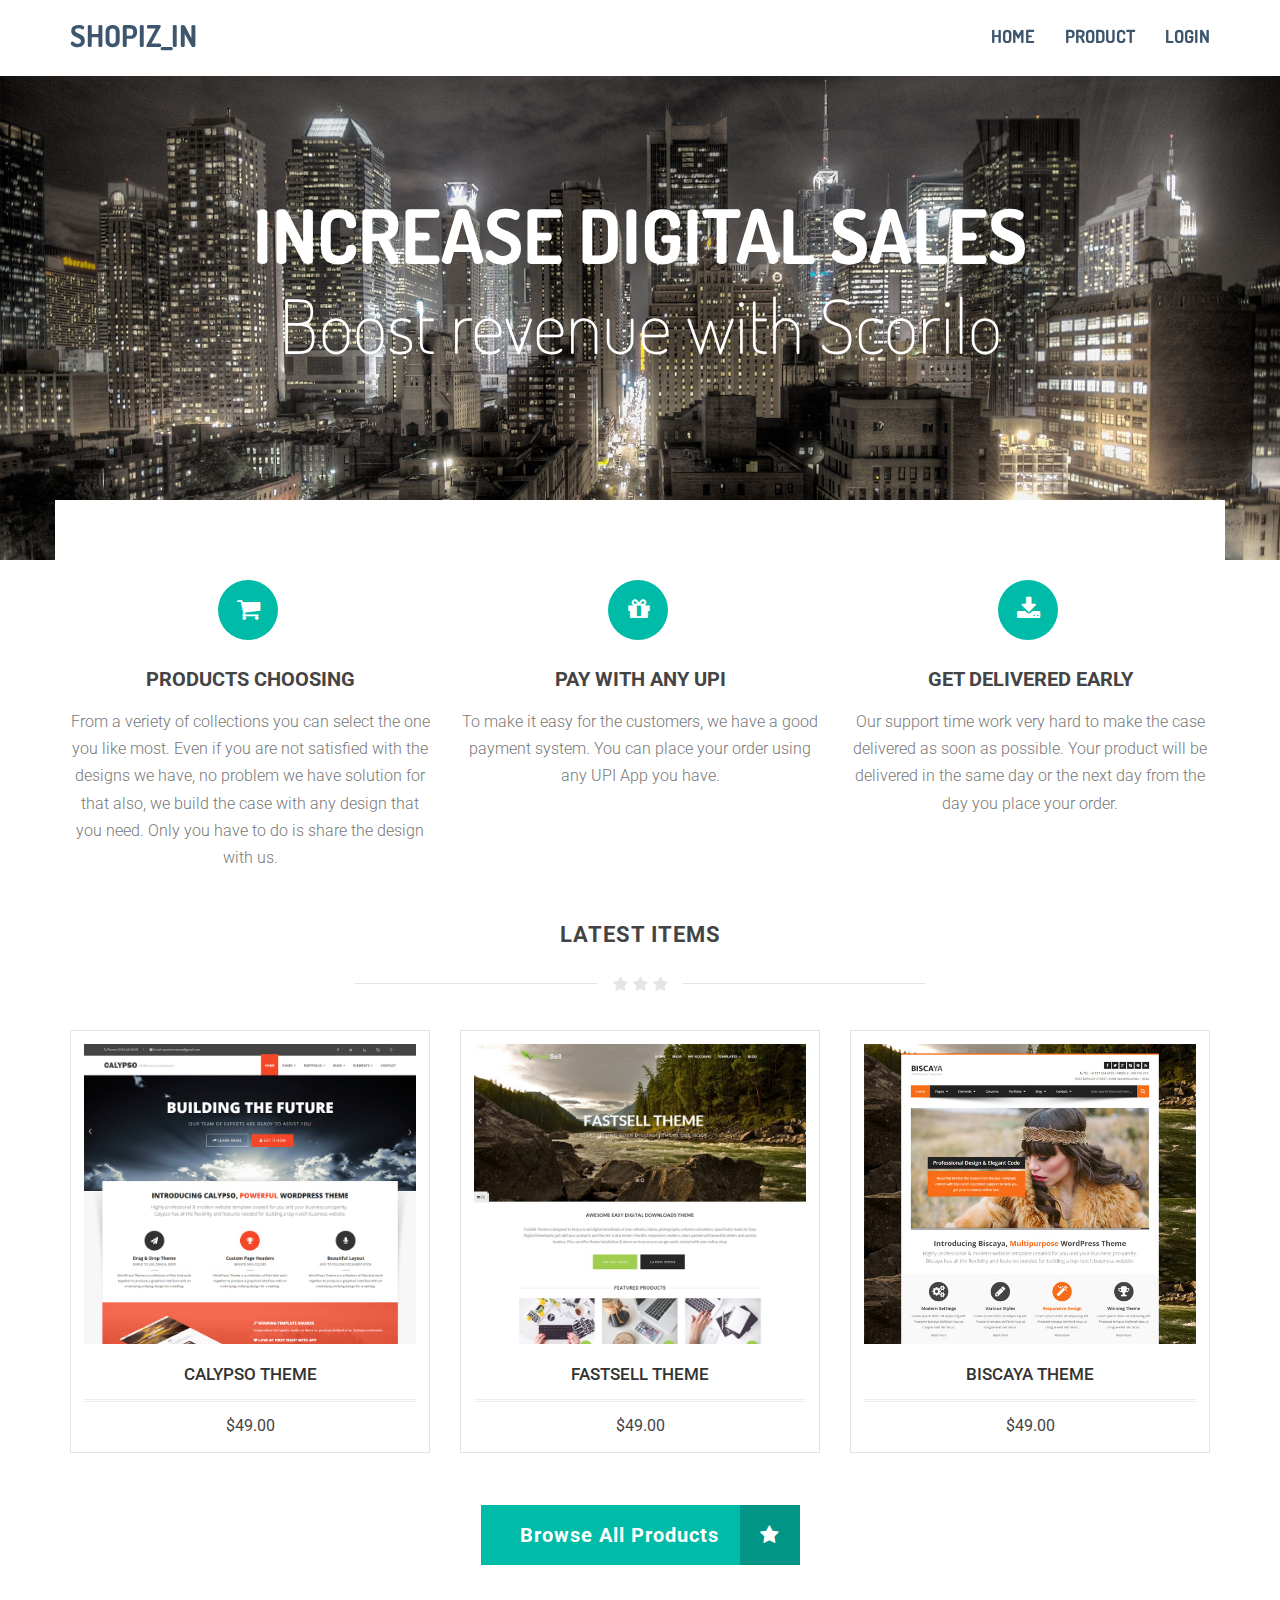
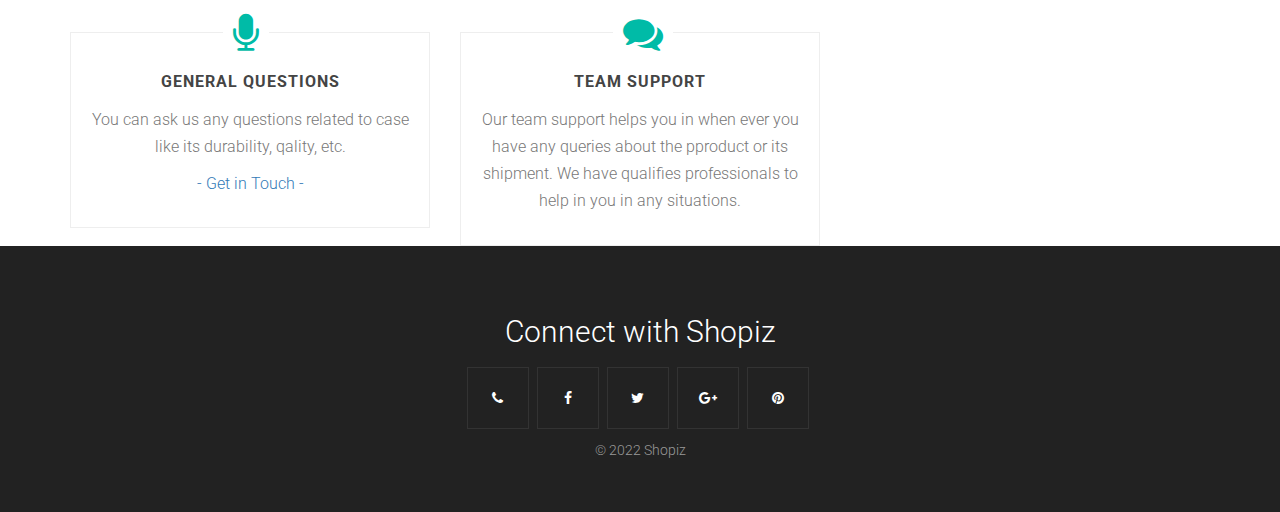
<file: index.html>
<!DOCTYPE html>
<html>
<head>
<meta charset="utf-8">
<meta name="viewport" content="width=device-width, initial-scale=1.0">
<meta name="generator" content="">
<link href="css/bootstrap.min.css" rel="stylesheet">
<link href="https://maxcdn.bootstrapcdn.com/font-awesome/4.6.3/css/font-awesome.min.css" rel="stylesheet">
<link href="css/style.css" rel="stylesheet">
<link href="https://fonts.googleapis.com/css?family=Dosis:200,300,400,500,600,700" rel="stylesheet">
<link href="https://fonts.googleapis.com/css?family=Roboto:200,300,400,500,600,700" rel="stylesheet">
</head>
<body>


<!-- HEADER =============================-->
<header class="item header margin-top-0">
<div class="radio-rapper">
	<nav role="navigation" class="navbar navbar-white navbar-embossed navbar-lg navbar-fixed-top">
	<div class="container">
		<div class="navbar-header">
			<button data-target="#navbar-collapse-02" data-toggle="collapse" class="navbar-toggle" type="button">
			<i class="fa fa-bars"></i>
			<span class="sr-only">Toggle navigation</span>
			</button>
			<a href="index.html" class="navbar-brand brand"> SHOPIZ_IN </a>
		</div>
		<div id="navbar-collapse-02" class="collapse navbar-collapse">
			<ul class="nav navbar-nav navbar-right">
				<li class="propClone"><a href="index.html">Home</a></li>
				<li class="propClone"><a href="products.html">Product</a></li>
				<li class="propClone"><a href="login.html">Login</a></li>
			</ul>
		</div>
	</div>
	</nav>
	<div class="container">
		<div class="row">
			<div class="col-md-12 text-center">
				<div class="text-homeimage">
					<div class="maintext-image" data-scrollreveal="enter top over 1.5s after 0.1s">
						 Increase Digital Sales
					</div>
					<div class="subtext-image" data-scrollreveal="enter bottom over 1.7s after 0.3s">
						 Boost revenue with Scorilo
					</div>
				</div>
			</div>
		</div>
	</div>
</div>
</header>


<!-- STEPS =============================-->
<div class="item content">
	<div class="container toparea">
		<div class="row text-center">
			<div class="col-md-4">
				<div class="col editContent">
					<span class="numberstep"><i class="fa fa-shopping-cart"></i></span>
					<h3 class="numbertext">Products Choosing</h3>
					<p>
						From a veriety of collections you can select the one you like most. Even if you are not satisfied with the designs we have, no problem we have solution for that also, we build the case with any design that you need. Only you have to do is share the design with us.
					</p>
				</div>
				<!-- /.col-md-4 -->
			</div>
			<!-- /.col-md-4 col -->
			<div class="col-md-4 editContent">
				<div class="col">
					<span class="numberstep"><i class="fa fa-gift"></i></span>
					<h3 class="numbertext">Pay with any UPI</h3>
					<p>
						To make it easy for the customers, we have a good payment system. You can place your order using any UPI App you have.
					</p>
				</div>
				<!-- /.col -->
			</div>
			<!-- /.col-md-4 col -->
			<div class="col-md-4 editContent">
				<div class="col">
					<span class="numberstep"><i class="fa fa-download"></i></span>
					<h3 class="numbertext">Get Delivered Early</h3>
					<p>
						Our support time work very hard to make the case delivered as soon as possible. Your product will be delivered in the same day or the next day from the day you place your order.
					</p>
				</div>
			</div>
		</div>
	</div>
</div>


	<!-- LATEST ITEMS =============================-->
<section class="item content">
	<div class="container">
		<div class="underlined-title">
			<div class="editContent">
				<h1 class="text-center latestitems">LATEST ITEMS</h1>
			</div>
			<div class="wow-hr type_short">
				<span class="wow-hr-h">
				<i class="fa fa-star"></i>
				<i class="fa fa-star"></i>
				<i class="fa fa-star"></i>
				</span>
			</div>
		</div>
		<div class="row">
			<div class="col-md-4">
				<div class="productbox">
					<div class="fadeshop">
						<div class="captionshop text-center" style="display: none;">
							<h3>Item Name</h3>
							<p>
								 This is a short excerpt to generally describe what the item is about.
							</p>
							<p>
								<a href="#" class="learn-more detailslearn"><i class="fa fa-shopping-cart"></i> Purchase</a>
								<a href="#" class="learn-more detailslearn"><i class="fa fa-link"></i> Details</a>
							</p>
						</div>
						<span class="maxproduct"><img src="images/product1-1.jpg" alt=""></span>
					</div>
					<div class="product-details">
						<a href="#">
						<h1>Calypso Theme</h1>
						</a>
						<span class="price">
						<span class="edd_price">$49.00</span>
						</span>
					</div>
				</div>
			</div>
			<!-- /.productbox -->
			<div class="col-md-4">
				<div class="productbox">
					<div class="fadeshop">
						<div class="captionshop text-center" style="display: none;">
							<h3>Item Name</h3>
							<p>
								 This is a short excerpt to generally describe what the item is about.
							</p>
							<p>
								<a href="#" class="learn-more detailslearn"><i class="fa fa-shopping-cart"></i> Purchase</a>
								<a href="#" class="learn-more detailslearn"><i class="fa fa-link"></i> Details</a>
							</p>
						</div>
						<span class="maxproduct"><img src="images/product2.jpg" alt=""></span>
					</div>
					<div class="product-details">
						<a href="#">
						<h1>FastSell Theme</h1>
						</a>
						<span class="price">
						<span class="edd_price">$49.00</span>
						</span>
					</div>
				</div>
			</div>
			<!-- /.productbox -->
			<div class="col-md-4">
				<div class="productbox">
					<div class="fadeshop">
						<div class="captionshop text-center" style="display: none;">
							<h3>Item Name</h3>
							<p>
								 This is a short excerpt to generally describe what the item is about.
							</p>
							<p>
								<a href="#" class="learn-more detailslearn"><i class="fa fa-shopping-cart"></i> Purchase</a>
								<a href="#" class="learn-more detailslearn"><i class="fa fa-link"></i> Details</a>
							</p>
						</div>
						<span class="maxproduct"><img src="images/product2-3.jpg" alt=""></span>
					</div>
					<div class="product-details">
						<a href="#">
						<h1>Biscaya Theme</h1>
						</a>
						<span class="price">
						<span class="edd_price">$49.00</span>
						</span>
					</div>
				</div>
			</div>
		</div>
	</div>
</div>
</section>


<!-- BUTTON =============================-->
<div class="item content">
	<div class="container text-center">
		<a href="products.html" class="homebrowseitems">Browse All Products
		<div class="homebrowseitemsicon">
			<i class="fa fa-star fa-spin"></i>
		</div>
		</a>
	</div>
</div>
<br/>


<!-- AREA =============================-->
<div class="item content">
	<div class="container">
		<div class="row">
			<div class="col-md-4">
				<i class="fa fa-microphone infoareaicon"></i>
				<div class="infoareawrap">
					<h1 class="text-center subtitle">General Questions</h1>
					<p class="text-center">
						You can ask us any questions related to case like its durability, qality, etc.
					</p>
					<p class="text-center">
						<a href="#">- Get in Touch -</a>
					</p>
				</div>
			</div>
			<!-- /.col-md-4 col -->
			<div class="col-md-4">
				<i class="fa fa-comments infoareaicon"></i>
				<div class="infoareawrap">
					<h1 class="text-center subtitle">Team Support</h1>
					<p class="text-center">
						Our team support helps you in when ever you have any queries about the pproduct or its shipment. We have qualifies professionals to help in you in any situations.
					</p>
				</div>
			</div>
		</div>
	</div>
</div>


<!-- FOOTER =============================-->
<div class="footer text-center">
	<div class="container">
		<div class="row">
			<p class="footernote">
				 Connect with Shopiz
			</p>
			<ul class="social-iconsfooter">
				<li><a href="#"><i class="fa fa-phone"></i></a></li>
				<li><a href="#"><i class="fa fa-facebook"></i></a></li>
				<li><a href="#"><i class="fa fa-twitter"></i></a></li>
				<li><a href="#"><i class="fa fa-google-plus"></i></a></li>
				<li><a href="#"><i class="fa fa-pinterest"></i></a></li>
			</ul>
			<p>
				 &copy; 2022 Shopiz</p>
		</div>
	</div>
</div>

<!-- SCRIPTS =============================-->
<script src="js/jquery-.js"></script>
<script src="js/bootstrap.min.js"></script>
<script src="js/anim.js"></script>
<script>
//----HOVER CAPTION---//
jQuery(document).ready(function ($) {
	$('.fadeshop').hover(
		function(){
			$(this).find('.captionshop').fadeIn(150);
		},
		function(){
			$(this).find('.captionshop').fadeOut(150);
		}
	);
});
</script>

</body>
</html>
</file>
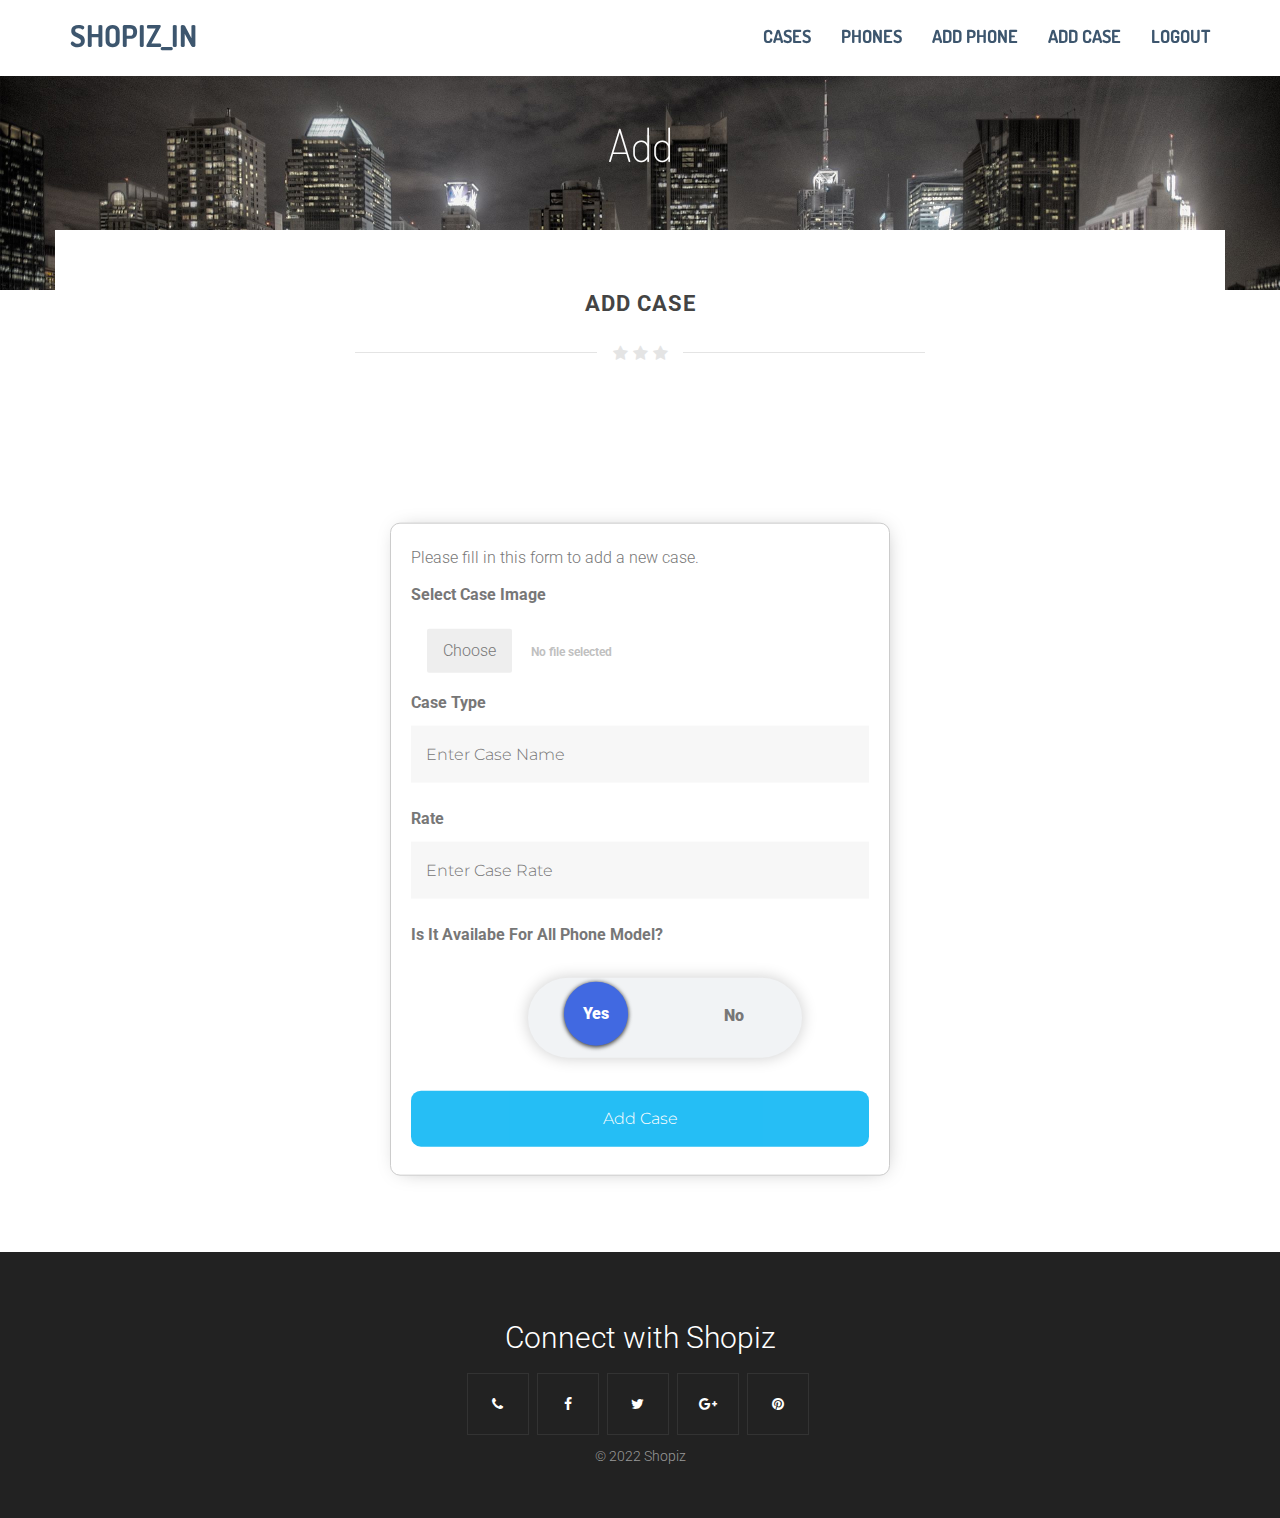
<file: AddCase.html>
<!DOCTYPE html>
<html>
<head>
<meta charset="utf-8">
<meta name="viewport" content="width=device-width, initial-scale=1.0">
<meta name="generator" content="">
<link href="css/bootstrap.min.css" rel="stylesheet">
<link href="https://maxcdn.bootstrapcdn.com/font-awesome/4.6.3/css/font-awesome.min.css" rel="stylesheet">
<link href="css/style.css" rel="stylesheet">
<link href="css/RegFormStyle.css" rel="stylesheet">
<link href="https://fonts.googleapis.com/css?family=Dosis:200,300,400,500,600,700" rel="stylesheet">
<link href="https://fonts.googleapis.com/css?family=Roboto:200,300,400,500,600,700" rel="stylesheet">
</head>
<body>

<!-- HEADER =============================-->
<header class="item header margin-top-0">
<div class="wrapper">
	<nav role="navigation" class="navbar navbar-white navbar-embossed navbar-lg navbar-fixed-top">
	<div class="container">
		<div class="navbar-header">
			<button data-target="#navbar-collapse-02" data-toggle="collapse" class="navbar-toggle" type="button">
			<i class="fa fa-bars"></i>
			<span class="sr-only">Toggle navigation</span>
			</button>
			<a href="index.html" class="navbar-brand brand"> SHOPIZ_IN </a>
		</div>
		<div id="navbar-collapse-02" class="collapse navbar-collapse">
			<ul class="nav navbar-nav navbar-right">
				<li class="propClone"><a href="CaseList.html">Cases</a></li>
				<li class="propClone"><a href="PhoneList.html">Phones</a></li>
				<li class="propClone"><a href="AddPhoneModel.html">Add Phone</a></li>
				<li class="propClone"><a href="AddCase.html">Add Case</a></li>
				<li class="propClone"><a href="index.html">Logout</a></li>
			</ul>
		</div>
	</div>
	</nav>
	<div class="container">
		<div class="row">
			<div class="col-md-12 text-center">
				<div class="text-pageheader">
					<div class="subtext-image" data-scrollreveal="enter bottom over 1.7s after 0.0s">
						 Add
					</div>
				</div>
			</div>
		</div>
	</div>
</div>
</header>
<!-- CONTENT =============================-->
<section class="item content">
<div class="container toparea">
	<div class="underlined-title">
		<div class="editContent">
			<h1 class="text-center latestitems">Add Case</h1>
		</div>
		<div class="wow-hr type_short">
			<span class="wow-hr-h">
			<i class="fa fa-star"></i>
			<i class="fa fa-star"></i>
			<i class="fa fa-star"></i>
			</span>
		</div>
	</div>
	<div class="row">
		<div class="col-lg-8 col-lg-offset-2">
			<form>
        <div class="RegFormcontainer">
          <p>Please fill in this form to add a new case.</p>
					<label for="caseImage"><b>Select Case Image</b></label>
					<div class='file-input'>
  					<input type='file' name="caseImage">
  					<span class='button'>Choose</span>
						<span class='label' data-js-label>No file selected</span>
					</div>
            <label for="casename"><b>Case Type</b></label>
            <input type="text" name="casename" placeholder="Enter Case Name" required>
						<label for="caserate"><b>Rate</b></label>
					<input type="text" name="caserate" placeholder="Enter Case Rate" required>
					<label for="availabilitySelector"><b>Is It Availabe For All Phone Model?</b></label><br>
					<div class="radiocontainer">
    				<div class="radioselector">
        			<div class="selecotr-item">
            		<input type="radio" id="radio1" name="availabilitySelector" value="Yes" class="selector-item_radio" checked>
            		<label for="radio1" class="selector-item_label">Yes</label>
        			</div>
        			<div class="selecotr-item">
            		<input type="radio" id="radio2" name="availabilitySelector" value="No "class="selector-item_radio">
            		<label for="radio2" class="selector-item_label">No</label>
        			</div>
						</div>
					</div>
          <div class="clearfix">
            <button type="submit" class="RegFormbutton">Add Case</button>
          </div>
        </div>
      </form>

		</div>
	</div>
</div>
</div>
</section>
<!-- FOOTER =============================-->
<div class="footer text-center">
	<div class="container">
		<div class="row">
			<p class="footernote">
				 Connect with Shopiz
			</p>
			<ul class="social-iconsfooter">
				<li><a href="#"><i class="fa fa-phone"></i></a></li>
				<li><a href="#"><i class="fa fa-facebook"></i></a></li>
				<li><a href="#"><i class="fa fa-twitter"></i></a></li>
				<li><a href="#"><i class="fa fa-google-plus"></i></a></li>
				<li><a href="#"><i class="fa fa-pinterest"></i></a></li>
			</ul>
			<p>
				 &copy; 2022 Shopiz</p>
		</div>
	</div>
</div>

<!-- Load JS here for greater good =============================-->
<script src="js/jquery-.js"></script>
<script src="js/bootstrap.min.js"></script>
<script src="js/anim.js"></script>
<script>
//----HOVER CAPTION---//
jQuery(document).ready(function ($) {
	$('.fadeshop').hover(
		function(){
			$(this).find('.captionshop').fadeIn(150);
		},
		function(){
			$(this).find('.captionshop').fadeOut(150);
		}
	);
});

</script>

<script>
var inputs = document.querySelectorAll('.file-input')

for (var i = 0, len = inputs.length; i < len; i++) {
  customInput(inputs[i])
}

function customInput (el) {
  const fileInput = el.querySelector('[type="file"]')
  const label = el.querySelector('[data-js-label]')

  fileInput.onchange =
  fileInput.onmouseout = function () {


    if (!fileInput.value) return

    var value = fileInput.value.replace(/^.*[\\\/]/, '')
    el.className += ' -chosen'
    label.innerText = value
  }
}

</script>
</body>
</html>
</file>
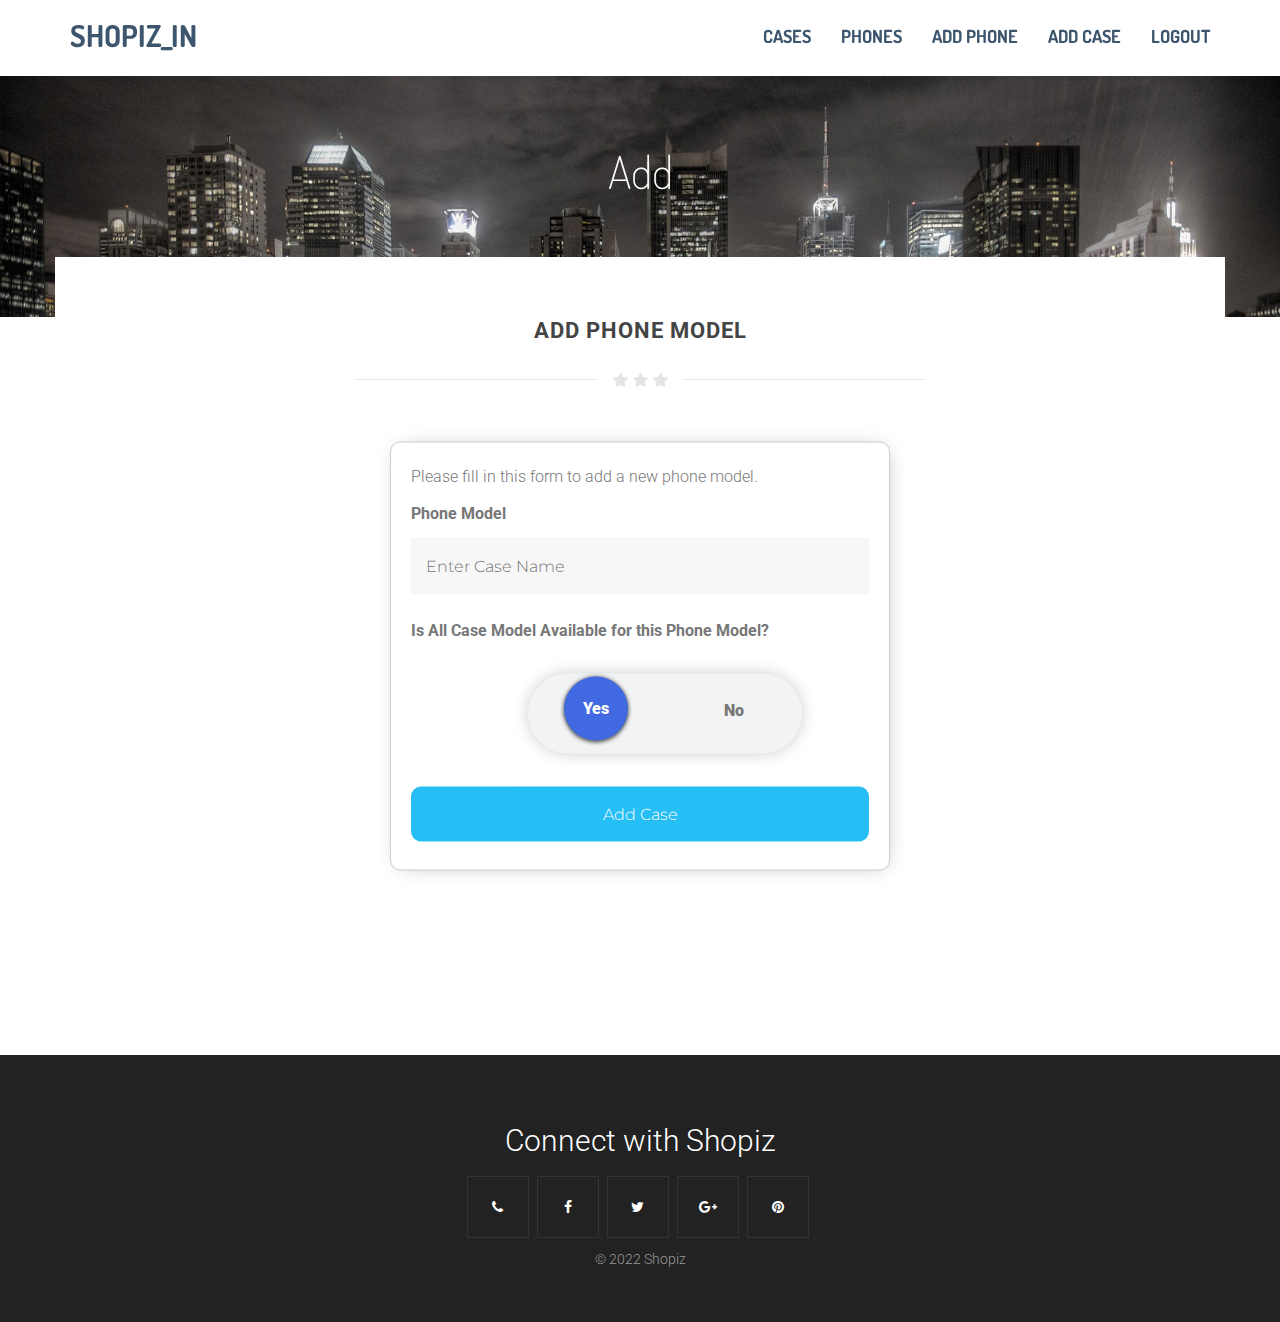
<file: AddPhoneModel.html>
<!DOCTYPE html>
{% load static %}
<html>
<head>
<meta charset="utf-8">
<meta name="viewport" content="width=device-width, initial-scale=1.0">
<meta name="generator" content="">
<link href="css/bootstrap.min.css" rel="stylesheet">
<link href="https://maxcdn.bootstrapcdn.com/font-awesome/4.6.3/css/font-awesome.min.css" rel="stylesheet">
<link href="css/RegFormStyle.css" rel="stylesheet">
<link href="css/style.css" rel="stylesheet">
<link href="https://fonts.googleapis.com/css?family=Dosis:200,300,400,500,600,700" rel="stylesheet">
<link href="https://fonts.googleapis.com/css?family=Roboto:200,300,400,500,600,700" rel="stylesheet">
</head>
<body>

<!-- HEADER =============================-->
<header class="item header margin-top-0">
<div class="wrapper">
	<nav role="navigation" class="navbar navbar-white navbar-embossed navbar-lg navbar-fixed-top">
	<div class="container">
		<div class="navbar-header">
			<button data-target="#navbar-collapse-02" data-toggle="collapse" class="navbar-toggle" type="button">
			<i class="fa fa-bars"></i>
			<span class="sr-only">Toggle navigation</span>
			</button>
			<a href="index.html" class="navbar-brand brand"> SHOPIZ_IN </a>
		</div>
		<div id="navbar-collapse-02" class="collapse navbar-collapse">
			<ul class="nav navbar-nav navbar-right">
				<li class="propClone"><a href="CaseList.html">Cases</a></li>
				<li class="propClone"><a href="PhoneList.html">Phones</a></li>
				<li class="propClone"><a href="AddPhoneModel.html">Add Phone</a></li>
				<li class="propClone"><a href="AddCase.html">Add Case</a></li>
				<li class="propClone"><a href="index.html">Logout</a></li>
			</ul>
		</div>
	</div>
	</nav>
	<div class="container">
		<div class="row">
			<div class="col-md-12 text-center">
				<div class="text-pageheader">
					<div class="subtext-image" data-scrollreveal="enter bottom over 1.7s after 0.0s">
						 Add
					</div>
				</div>
			</div>
		</div>
	</div>
</div>
</header>
<!-- CONTENT =============================-->
<section class="item content">
<div class="container toparea">
	<div class="underlined-title">
		<div class="editContent">
			<h1 class="text-center latestitems">Add Phone Model</h1>
		</div>
		<div class="wow-hr type_short">
			<span class="wow-hr-h">
			<i class="fa fa-star"></i>
			<i class="fa fa-star"></i>
			<i class="fa fa-star"></i>
			</span>
		</div>
	</div>
	<div class="row">
		<div class="col-lg-8 col-lg-offset-2">
			<form>
        <div class="RegFormcontainer" style="top:130px;">
          <p>Please fill in this form to add a new phone model.</p>
            <label for="casename"><b>Phone Model</b></label>
            <input type="text" name="casename" placeholder="Enter Case Name" required>
					<label for="availability"><b>Is All Case Model Available for this Phone Model?</b></label><br>
					<div class="radiocontainer">
    				<div class="radioselector">
        			<div class="selecotr-item">
            		<input type="radio" id="radio1" name="availabilitySelector" value="Yes" class="selector-item_radio" checked>
            		<label for="radio1" class="selector-item_label">Yes</label>
        			</div>
        			<div class="selecotr-item">
            		<input type="radio" id="radio2" name="availabilitySelector" value="No "class="selector-item_radio">
            		<label for="radio2" class="selector-item_label">No</label>
        			</div>
						</div>
					</div>
          <div class="clearfix">
            <button type="submit" class="RegFormbutton">Add Case</button>
          </div>
        </div>
      </form>

		</div>
	</div>
</div>
</div>
</section>
<!-- FOOTER =============================-->
<div class="footer text-center">
	<div class="container">
		<div class="row">
			<p class="footernote">
				 Connect with Shopiz
			</p>
			<ul class="social-iconsfooter">
				<li><a href="#"><i class="fa fa-phone"></i></a></li>
				<li><a href="#"><i class="fa fa-facebook"></i></a></li>
				<li><a href="#"><i class="fa fa-twitter"></i></a></li>
				<li><a href="#"><i class="fa fa-google-plus"></i></a></li>
				<li><a href="#"><i class="fa fa-pinterest"></i></a></li>
			</ul>
			<p>
				 &copy; 2022 Shopiz</p>
		</div>
	</div>
</div>

<!-- SCRIPTS =============================-->
<script src="js/jquery-.js"></script>
<script src="js/bootstrap.min.js"></script>
<script src="js/anim.js"></script>
<script>
//----HOVER CAPTION---//
jQuery(document).ready(function ($) {
	$('.fadeshop').hover(
		function(){
			$(this).find('.captionshop').fadeIn(150);
		},
		function(){
			$(this).find('.captionshop').fadeOut(150);
		}
	);
});
</script>
</body>
</html>
</file>
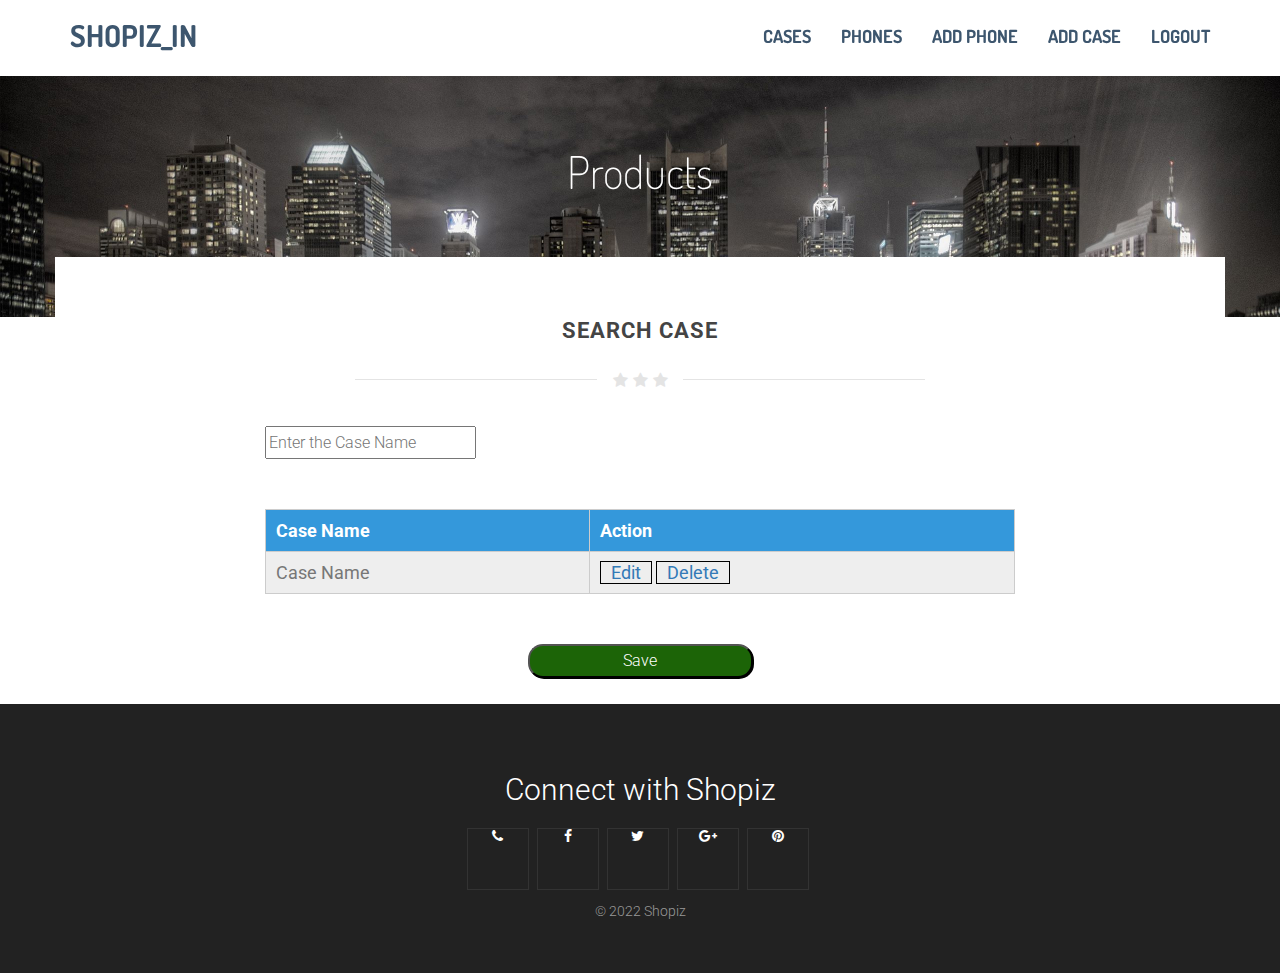
<file: CaseList.html>
{% load static %}
<!DOCTYPE html>
<html>
<head>
<meta charset="utf-8">
<meta name="viewport" content="width=device-width, initial-scale=1.0">
<meta name="generator" content="">
<link href="css/bootstrap.min.css" rel="stylesheet">
<link href="https://maxcdn.bootstrapcdn.com/font-awesome/4.6.3/css/font-awesome.min.css" rel="stylesheet">
<link href="css/style.css" rel="stylesheet">
<link href="css/listStyle.css" rel="stylesheet">
<link href="https://fonts.googleapis.com/css?family=Dosis:200,300,400,500,600,700" rel="stylesheet">
<link href="https://fonts.googleapis.com/css?family=Roboto:200,300,400,500,600,700" rel="stylesheet">
</head>
<body>

<!-- HEADER =============================-->
<header class="item header margin-top-0">
<div class="wrapper">
	<nav role="navigation" class="navbar navbar-white navbar-embossed navbar-lg navbar-fixed-top">
	<div class="container">
		<div class="navbar-header">
			<button data-target="#navbar-collapse-02" data-toggle="collapse" class="navbar-toggle" type="button">
			<i class="fa fa-bars"></i>
			<span class="sr-only">Toggle navigation</span>
			</button>
			<a href="index.html" class="navbar-brand brand"> SHOPIZ_IN </a>
		</div>
		<div id="navbar-collapse-02" class="collapse navbar-collapse">
			<ul class="nav navbar-nav navbar-right">
				<li class="propClone"><a href="CaseList.html">Cases</a></li>
				<li class="propClone"><a href="PhoneList.html">Phones</a></li>
				<li class="propClone"><a href="AddPhoneModel.html">Add Phone</a></li>
				<li class="propClone"><a href="AddCase.html">Add Case</a></li>
				<li class="propClone"><a href="index.html">Logout</a></li>
			</ul>
		</div>
	</div>
	</nav>
	<div class="container">
		<div class="row">
			<div class="col-md-12 text-center">
				<div class="text-pageheader">
					<div class="subtext-image" data-scrollreveal="enter bottom over 1.7s after 0.0s">
						 Products
					</div>
				</div>
			</div>
		</div>
	</div>
</div>
</header>
<!-- CONTENT =============================-->
<section class="item content">
<div class="container toparea">
	<div class="underlined-title">
		<div class="editContent">
			<h1 class="text-center latestitems">Search Case</h1>
		</div>
		<div class="wow-hr type_short">
			<span class="wow-hr-h">
			<i class="fa fa-star"></i>
			<i class="fa fa-star"></i>
			<i class="fa fa-star"></i>
			</span>
		</div>
	</div>
	<div class="row">
		<div class="col-lg-8 col-lg-offset-2">
			<form class="" action="" method="post">
				<input type="text" name="casename" id='com' class="search_box" value="" placeholder="Enter the Case Name">
				<ul class="list"></ul>
				<table>
	  <thead>
	    <tr>
	      <th>Case Name</th>
	      <th>Action</th>
	    </tr>
	  </thead>
	  <tbody>
	    <tr>
	      <td data-column="Case Name">
					Case Name
				</td>
	      <td data-column="Action">
					<a href="#" class="caseactions">Edit</a>
					<a href="#" class="caseactions">Delete</a>
				</td>
	    </tr>
	  </tbody>
	</table>
	<button type="submit" id='search-button'>Save</button>
			</form>
		</div>
	</div>
</div>
</section>
<!-- FOOTER =============================-->
<div class="footer text-center">
	<div class="container">
		<div class="row">
			<p class="footernote">
				 Connect with Shopiz
			</p>
			<ul class="social-iconsfooter">
				<li><a href="#"><i class="fa fa-phone"></i></a></li>
				<li><a href="#"><i class="fa fa-facebook"></i></a></li>
				<li><a href="#"><i class="fa fa-twitter"></i></a></li>
				<li><a href="#"><i class="fa fa-google-plus"></i></a></li>
				<li><a href="#"><i class="fa fa-pinterest"></i></a></li>
			</ul>
			<p>
				 &copy; 2022 Shopiz</p>
		</div>
	</div>
</div>

<!-- SCRIPTS =============================-->
<script src="js/jquery-.js"></script>
<script src="js/bootstrap.min.js"></script>
<script src="js/anim.js"></script>
<script>
	document.getElementById("search-button").addEventListener("click", fun);
	 function fun(){
		 document.getElementById("res-box").style.display='block';
		 let num = Math.floor(Math.random() * 10);
		 console.log(num);
		 if (num%2 == 0){
  		 document.getElementById("res-box").innerHTML="Yes";
			 document.getElementById("res-box").style.backgroundColor = "green";
			 document.getElementById("res-box").style.color = "white";
		 }
		 else{
			 document.getElementById("res-box").innerHTML="No";
			 document.getElementById("res-box").style.backgroundColor = "red";
			 document.getElementById("res-box").style.color = "white";
		 }
	 }
</script>
<script>
	var availableTags = [
		"ActionScript",
		"AppleScript",
		"Asp",
		"BASIC",
		"C",
		"C++",
		"Clojure",
		"COBOL",
		"ColdFusion",
		"Erlang",
		"Fortran",
		"Groovy",
		"Haskell",
		"Java",
		"JavaScript",
		"Lisp",
		"Perl",
		"PHP",
		"Python",
		"Ruby",
		"Scala",
		"Scheme"
	];
	var sortedNames = availableTags.sort();
	let input = document.getElementById('com');
	input.addEventListener("keyup", (e) => {
  //loop through above array
  //Initially remove all elements ( so if user erases a letter or adds new letter then clean previous outputs)
  removeElements();
  for (let i of sortedNames) {
    //convert input to lowercase and compare with each string
    if (
      i.toLowerCase().startsWith(input.value.toLowerCase()) &&
      input.value != ""
    ) {
      //create li element
      let listItem = document.createElement("li");
      //One common class name
      listItem.classList.add("list-items");
      listItem.style.cursor = "pointer";
      listItem.setAttribute("onclick", "displayNames('" + i + "')");
      //Display matched part in bold
      let word = "<b>" + i.substr(0, input.value.length) + "</b>";
      word += i.substr(input.value.length);
      //display the value in array
      listItem.innerHTML = word;
      document.querySelector(".list").appendChild(listItem);
    }
  }
});
function displayNames(value) {
  input.value = value;
  removeElements();
}
function removeElements() {
  //clear all the item
  let items = document.querySelectorAll(".list-items");
  items.forEach((item) => {
    item.remove();
  });
}
</script>
</body>
</html>
</file>
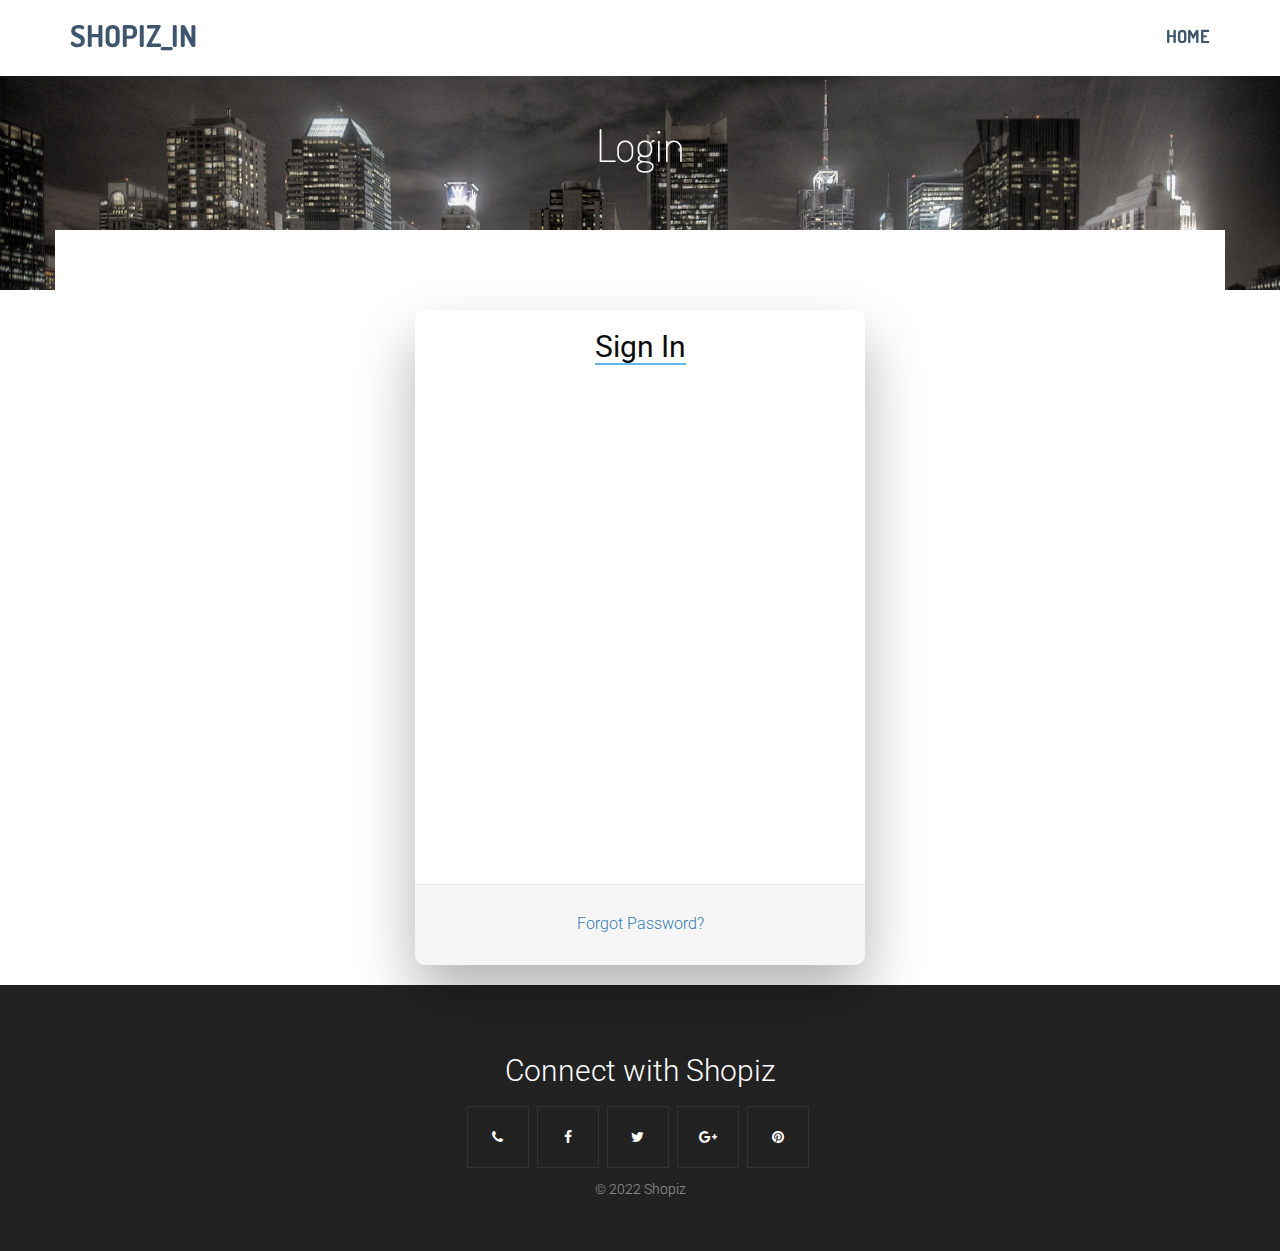
<file: login.html>
<!DOCTYPE html>
<html>
<head>
<meta charset="utf-8">
<meta name="viewport" content="width=device-width, initial-scale=1.0">
<meta name="generator" content="">
<link href="css/bootstrap.min.css" rel="stylesheet">
<link href="https://maxcdn.bootstrapcdn.com/font-awesome/4.6.3/css/font-awesome.min.css" rel="stylesheet">
<link href="css/style.css" rel="stylesheet">
<link href="https://fonts.googleapis.com/css?family=Dosis:200,300,400,500,600,700" rel="stylesheet">
<link href="https://fonts.googleapis.com/css?family=Roboto:200,300,400,500,600,700" rel="stylesheet">
<link href="css/formstyle.css" rel="stylesheet">
</head>
<body>

<!-- HEADER =============================-->
<header class="item header margin-top-0">
<div class="wrapper">
	<nav role="navigation" class="navbar navbar-white navbar-embossed navbar-lg navbar-fixed-top">
	<div class="container">
		<div class="navbar-header">
			<button data-target="#navbar-collapse-02" data-toggle="collapse" class="navbar-toggle" type="button">
			<i class="fa fa-bars"></i>
			<span class="sr-only">Toggle navigation</span>
			</button>
			<a href="index.html" class="navbar-brand brand"> SHOPIZ_IN	 </a>
		</div>
		<div id="navbar-collapse-02" class="collapse navbar-collapse">
			<ul class="nav navbar-nav navbar-right">
				<li class="propClone"><a href="index.html">Home</a></li>
			</ul>
		</div>
	</div>
	</nav>
	<div class="container">
		<div class="row">
			<div class="col-md-12 text-center">
				<div class="text-pageheader">
					<div class="subtext-image" data-scrollreveal="enter bottom over 1.7s after 0.0s">
						 Login
					</div>
				</div>
			</div>
		</div>
	</div>
</div>
</header>
<!-- CONTENT =============================-->
<section class="item content">
<div class="container toparea">
	<div class="row">
		<div class="col-lg-8 col-lg-offset-2">
			<div class="formwrapper formfadeInDown">
  <div id="formContent">
    <!-- Tabs Titles -->
    <h2 class="active formlinks"> Sign In </h2>


    <!-- Icon -->
    <div class="fadeIn formfirst">
      <img src="images/login-icon.png" id="icon" alt="User Icon" />
    </div>

    <!-- Login Form -->
    <form action="CaseList.html">
      <input type="text" id="login" class="fadeIn second" name="username" placeholder="username">
      <input type="text" id="password" class="fadeIn third" name="password" placeholder="password">
      <input type="submit" class="fadeIn fourth" value="Log In">
    </form>

    <!-- Remind Passowrd -->
    <div id="formFooter">
      <a class="underlineHover" href="#">Forgot Password?</a>
    </div>

  </div>
</div>
		</div>
	</div>
</div>
</div>
</section>
<!-- FOOTER =============================-->
<div class="footer text-center">
	<div class="container">
		<div class="row">
			<p class="footernote">
				 Connect with Shopiz
			</p>
			<ul class="social-iconsfooter">
				<li><a href="#"><i class="fa fa-phone"></i></a></li>
				<li><a href="#"><i class="fa fa-facebook"></i></a></li>
				<li><a href="#"><i class="fa fa-twitter"></i></a></li>
				<li><a href="#"><i class="fa fa-google-plus"></i></a></li>
				<li><a href="#"><i class="fa fa-pinterest"></i></a></li>
			</ul>
			<p>
				 &copy; 2022 Shopiz</p>
		</div>
	</div>
</div>

<!-- SCRIPTS =============================-->
<script src="js/jquery-.js"></script>
<script src="js/bootstrap.min.js"></script>
<script src="js/anim.js"></script>
</body>
</html>
</file>
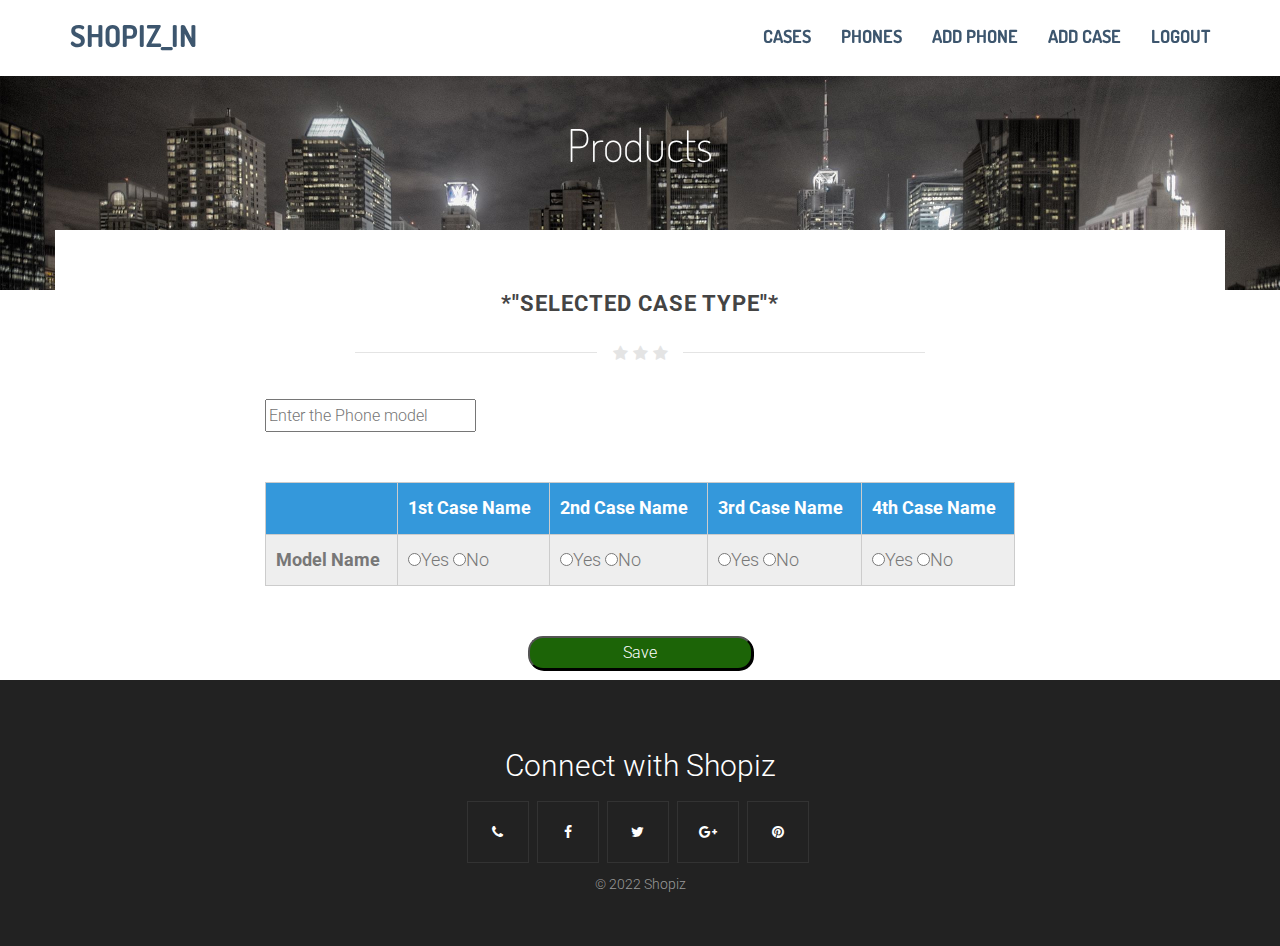
<file: PhoneList.html>
<!DOCTYPE html>
<html>
<head>
<meta charset="utf-8">
<meta name="viewport" content="width=device-width, initial-scale=1.0">
<meta name="generator" content="">
<link href="css/bootstrap.min.css" rel="stylesheet">
<link href="https://maxcdn.bootstrapcdn.com/font-awesome/4.6.3/css/font-awesome.min.css" rel="stylesheet">
<link href="css/listStyle.css" rel="stylesheet">
<link href="css/style.css" rel="stylesheet">
<link href="https://fonts.googleapis.com/css?family=Dosis:200,300,400,500,600,700" rel="stylesheet">
<link href="https://fonts.googleapis.com/css?family=Roboto:200,300,400,500,600,700" rel="stylesheet">
</head>
<body>

<!-- HEADER =============================-->
<header class="item header margin-top-0">
<div class="wrapper">
	<nav role="navigation" class="navbar navbar-white navbar-embossed navbar-lg navbar-fixed-top">
	<div class="container">
		<div class="navbar-header">
			<button data-target="#navbar-collapse-02" data-toggle="collapse" class="navbar-toggle" type="button">
			<i class="fa fa-bars"></i>
			<span class="sr-only">Toggle navigation</span>
			</button>
			<a href="index.html" class="navbar-brand brand"> SHOPIZ_IN </a>
		</div>
		<div id="navbar-collapse-02" class="collapse navbar-collapse">
			<ul class="nav navbar-nav navbar-right">
				<li class="propClone"><a href="CaseList.html">Cases</a></li>
				<li class="propClone"><a href="PhoneList.html">Phones</a></li>
				<li class="propClone"><a href="AddPhoneModel.html">Add Phone</a></li>
				<li class="propClone"><a href="AddCase.html">Add Case</a></li>
				<li class="propClone"><a href="index.html">Logout</a></li>
			</ul>
		</div>
	</div>
	</nav>	<div class="container">
		<div class="row">
			<div class="col-md-12 text-center">
				<div class="text-pageheader">
					<div class="subtext-image" data-scrollreveal="enter bottom over 1.7s after 0.0s">
						 Products
					</div>
				</div>
			</div>
		</div>
	</div>
</div>
</header>
<!-- CONTENT =============================-->
<section class="item content">
<div class="container toparea">
	<div class="underlined-title">
		<div class="editContent">
			<h1 class="text-center latestitems">*"Selected case type"*</h1>
		</div>
		<div class="wow-hr type_short">
			<span class="wow-hr-h">
			<i class="fa fa-star"></i>
			<i class="fa fa-star"></i>
			<i class="fa fa-star"></i>
			</span>
		</div>
	</div>
	<div class="row">
		<div class="col-lg-8 col-lg-offset-2">
			<form class="" action="" method="post">
				<input type="text" name="casename" id='com' class="search_box" value="" placeholder="Enter the Phone model">
				<ul class="list"></ul>
				<table>
	  <thead>
	    <tr>
				<th></th>
	      <th>1st Case Name</th>
	      <th>2nd Case Name</th>
	      <th>3rd Case Name</th>
	      <th>4th Case Name</th>
	    </tr>
	  </thead>
	  <tbody>
	    <tr>
				<td><b> Model Name </b></td>
	      <td data-column="1st Case Name">
					<input type="radio" name="yes/no1" value="Yes">Yes
					<input type="radio" name="yes/no1" value="No">No
				</td>
	      <td data-column="2nd Case Name">
					<input type="radio" name="yes/no2" value="Yes">Yes
					<input type="radio" name="yes/no2" value="No">No
				</td>
	      <td data-column="3rd Case Name">
					<input type="radio" name="yes/no3" value="Yes">Yes
					<input type="radio" name="yes/no3" value="No">No
				</td>
	      <td data-column="4th Case Name">
					<input type="radio" name="yes/no4" value="Yes">Yes
					<input type="radio" name="yes/no4" value="No">No
				</td>
	    </tr>
	  </tbody>
	</table>
	<button type="submit" id='search-button'>Save</button>
			</form>
		</div>
	</div>
</div>
</section>
<!-- FOOTER =============================-->
<div class="footer text-center">
	<div class="container">
		<div class="row">
			<p class="footernote">
				 Connect with Shopiz
			</p>
			<ul class="social-iconsfooter">
				<li><a href="#"><i class="fa fa-phone"></i></a></li>
				<li><a href="#"><i class="fa fa-facebook"></i></a></li>
				<li><a href="#"><i class="fa fa-twitter"></i></a></li>
				<li><a href="#"><i class="fa fa-google-plus"></i></a></li>
				<li><a href="#"><i class="fa fa-pinterest"></i></a></li>
			</ul>
			<p>
				 &copy; 2022 Shopiz</p>
		</div>
	</div>
</div>

<!-- SCRIPTS =============================-->
<script src="js/jquery-.js"></script>
<script src="js/bootstrap.min.js"></script>
<script src="js/anim.js"></script>

<script>
	var availableTags = [
		"ActionScript",
		"AppleScript",
		"Asp",
		"BASIC",
		"C",
		"C++",
		"Clojure",
		"COBOL",
		"ColdFusion",
		"Erlang",
		"Fortran",
		"Groovy",
		"Haskell",
		"Java",
		"JavaScript",
		"Lisp",
		"Perl",
		"PHP",
		"Python",
		"Ruby",
		"Scala",
		"Scheme"
	];
	var sortedNames = availableTags.sort();
	let input = document.getElementById('com');
	input.addEventListener("keyup", (e) => {
  //loop through above array
  //Initially remove all elements ( so if user erases a letter or adds new letter then clean previous outputs)
  removeElements();
  for (let i of sortedNames) {
    //convert input to lowercase and compare with each string
    if (
      i.toLowerCase().startsWith(input.value.toLowerCase()) &&
      input.value != ""
    ) {
      //create li element
      let listItem = document.createElement("li");
      //One common class name
      listItem.classList.add("list-items");
      listItem.style.cursor = "pointer";
      listItem.setAttribute("onclick", "displayNames('" + i + "')");
      //Display matched part in bold
      let word = "<b>" + i.substr(0, input.value.length) + "</b>";
      word += i.substr(input.value.length);
      //display the value in array
      listItem.innerHTML = word;
      document.querySelector(".list").appendChild(listItem);
    }
  }
});
function displayNames(value) {
  input.value = value;
  removeElements();
}
function removeElements() {
  //clear all the item
  let items = document.querySelectorAll(".list-items");
  items.forEach((item) => {
    item.remove();
  });
}
</script>
</body>
</html>
</file>
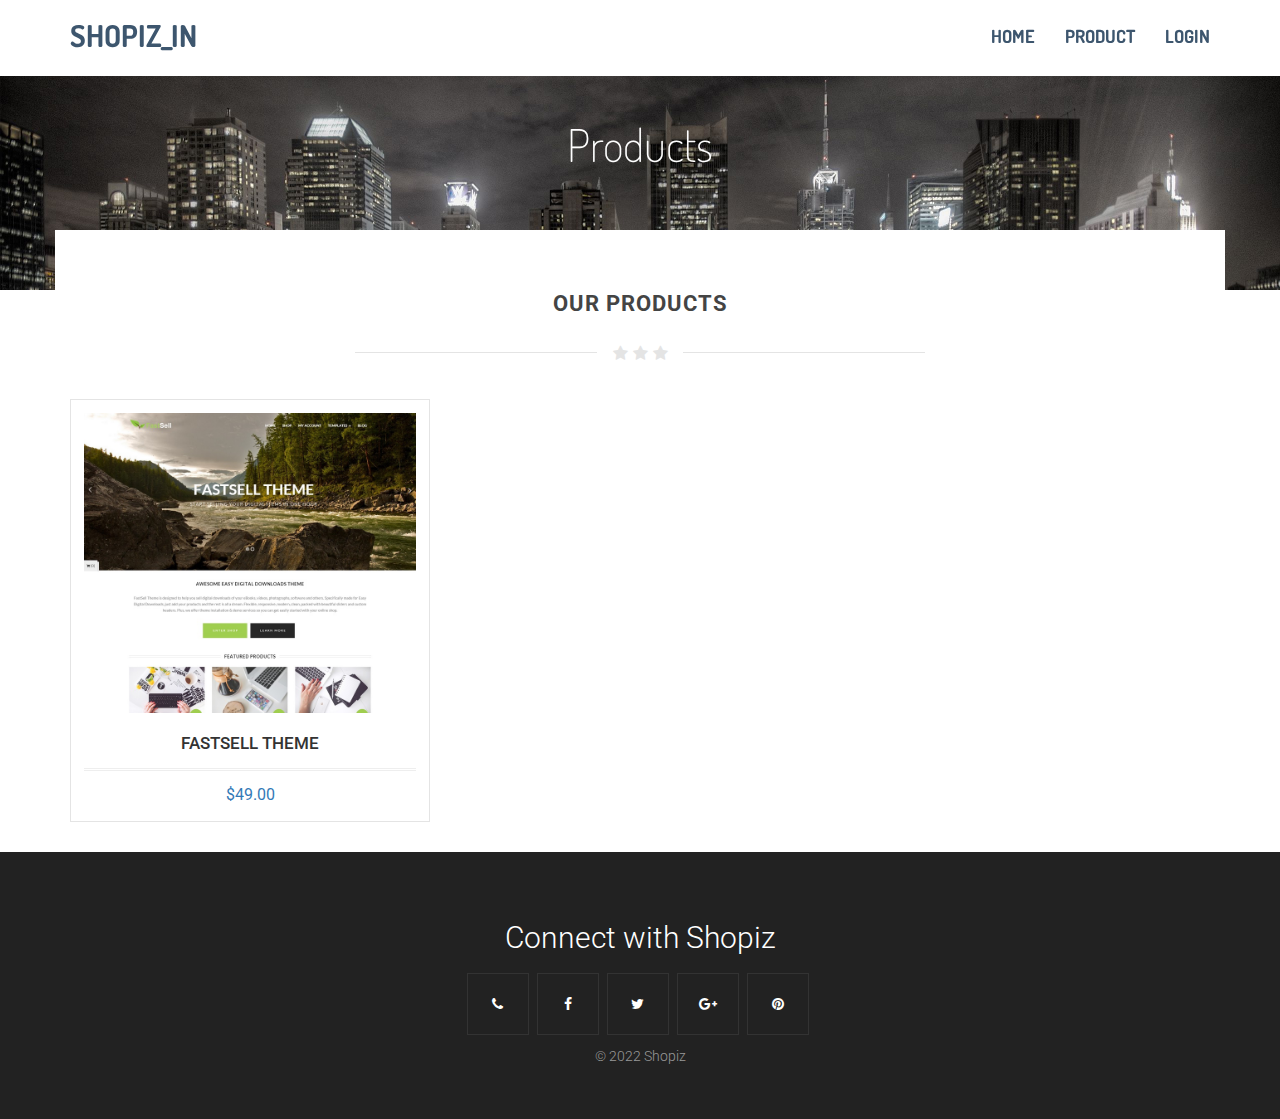
<file: products.html>
<!DOCTYPE html>
<html>
<head>
<meta charset="utf-8">
<meta name="viewport" content="width=device-width, initial-scale=1.0">
<meta name="generator" content="">
<link href="css/bootstrap.min.css" rel="stylesheet">
<link href="https://maxcdn.bootstrapcdn.com/font-awesome/4.6.3/css/font-awesome.min.css" rel="stylesheet">
<link href="css/style.css" rel="stylesheet">
<link href="https://fonts.googleapis.com/css?family=Dosis:200,300,400,500,600,700" rel="stylesheet">
<link href="https://fonts.googleapis.com/css?family=Roboto:200,300,400,500,600,700" rel="stylesheet">
</head>
<body>

<!-- HEADER =============================-->
<header class="item header margin-top-0">
<div class="wrapper">
	<nav role="navigation" class="navbar navbar-white navbar-embossed navbar-lg navbar-fixed-top">
	<div class="container">
		<div class="navbar-header">
			<button data-target="#navbar-collapse-02" data-toggle="collapse" class="navbar-toggle" type="button">
			<i class="fa fa-bars"></i>
			<span class="sr-only">Toggle navigation</span>
			</button>
			<a href="index.html" class="navbar-brand brand"> SHOPIZ_IN </a>
		</div>
		<div id="navbar-collapse-02" class="collapse navbar-collapse">
			<ul class="nav navbar-nav navbar-right">
				<li class="propClone"><a href="index.html">Home</a></li>
				<li class="propClone"><a href="products.html">Product</a></li>
				<li class="propClone"><a href="login.html">Login</a></li>
			</ul>
		</div>
	</div>
	</nav>
	<div class="container">
		<div class="row">
			<div class="col-md-12 text-center">
				<div class="text-pageheader">
					<div class="subtext-image" data-scrollreveal="enter bottom over 1.7s after 0.1s">
						 Products
					</div>
				</div>
			</div>
		</div>
	</div>
</div>
</header>

<!-- CONTENT =============================-->
<section class="item content">
<div class="container toparea">
	<div class="underlined-title">
		<div class="editContent">
			<h1 class="text-center latestitems">OUR PRODUCTS</h1>
		</div>
		<div class="wow-hr type_short">
			<span class="wow-hr-h">
			<i class="fa fa-star"></i>
			<i class="fa fa-star"></i>
			<i class="fa fa-star"></i>
			</span>
		</div>
	</div>
	<div class="row">
		<!-- /.productbox -->
		<div class="col-md-4">
			<div class="productbox">
				<div class="fadeshop">
					<a href="searchProduct.html">
					<span class="maxproduct"><img src="images/product2.jpg" alt=""></span>
				</div>
				<div class="product-details">
					<h1>FastSell Theme</h1>
					<span class="price">
					<span class="edd_price">$49.00</span>
					</span></a>
				</div>
			</div>
		</div>
	</div>
</div>
</div>
</section>


<!-- FOOTER =============================-->
<div class="footer text-center">
	<div class="container">
		<div class="row">
			<p class="footernote">
				 Connect with Shopiz
			</p>
			<ul class="social-iconsfooter">
				<li><a href="#"><i class="fa fa-phone"></i></a></li>
				<li><a href="#"><i class="fa fa-facebook"></i></a></li>
				<li><a href="#"><i class="fa fa-twitter"></i></a></li>
				<li><a href="#"><i class="fa fa-google-plus"></i></a></li>
				<li><a href="#"><i class="fa fa-pinterest"></i></a></li>
			</ul>
			<p>
				 &copy; 2022 Shopiz</p>
		</div>
	</div>
</div>

<!-- Load JS here for greater good =============================-->
<script src="js/jquery-.js"></script>
<script src="js/bootstrap.min.js"></script>
<script src="js/anim.js"></script>
<script>
//----HOVER CAPTION---//
jQuery(document).ready(function ($) {
	$('.fadeshop').hover(
		function(){
			$(this).find('.captionshop').fadeIn(150);
		},
		function(){
			$(this).find('.captionshop').fadeOut(150);
		}
	);
});
</script>
</body>
</html>
</file>
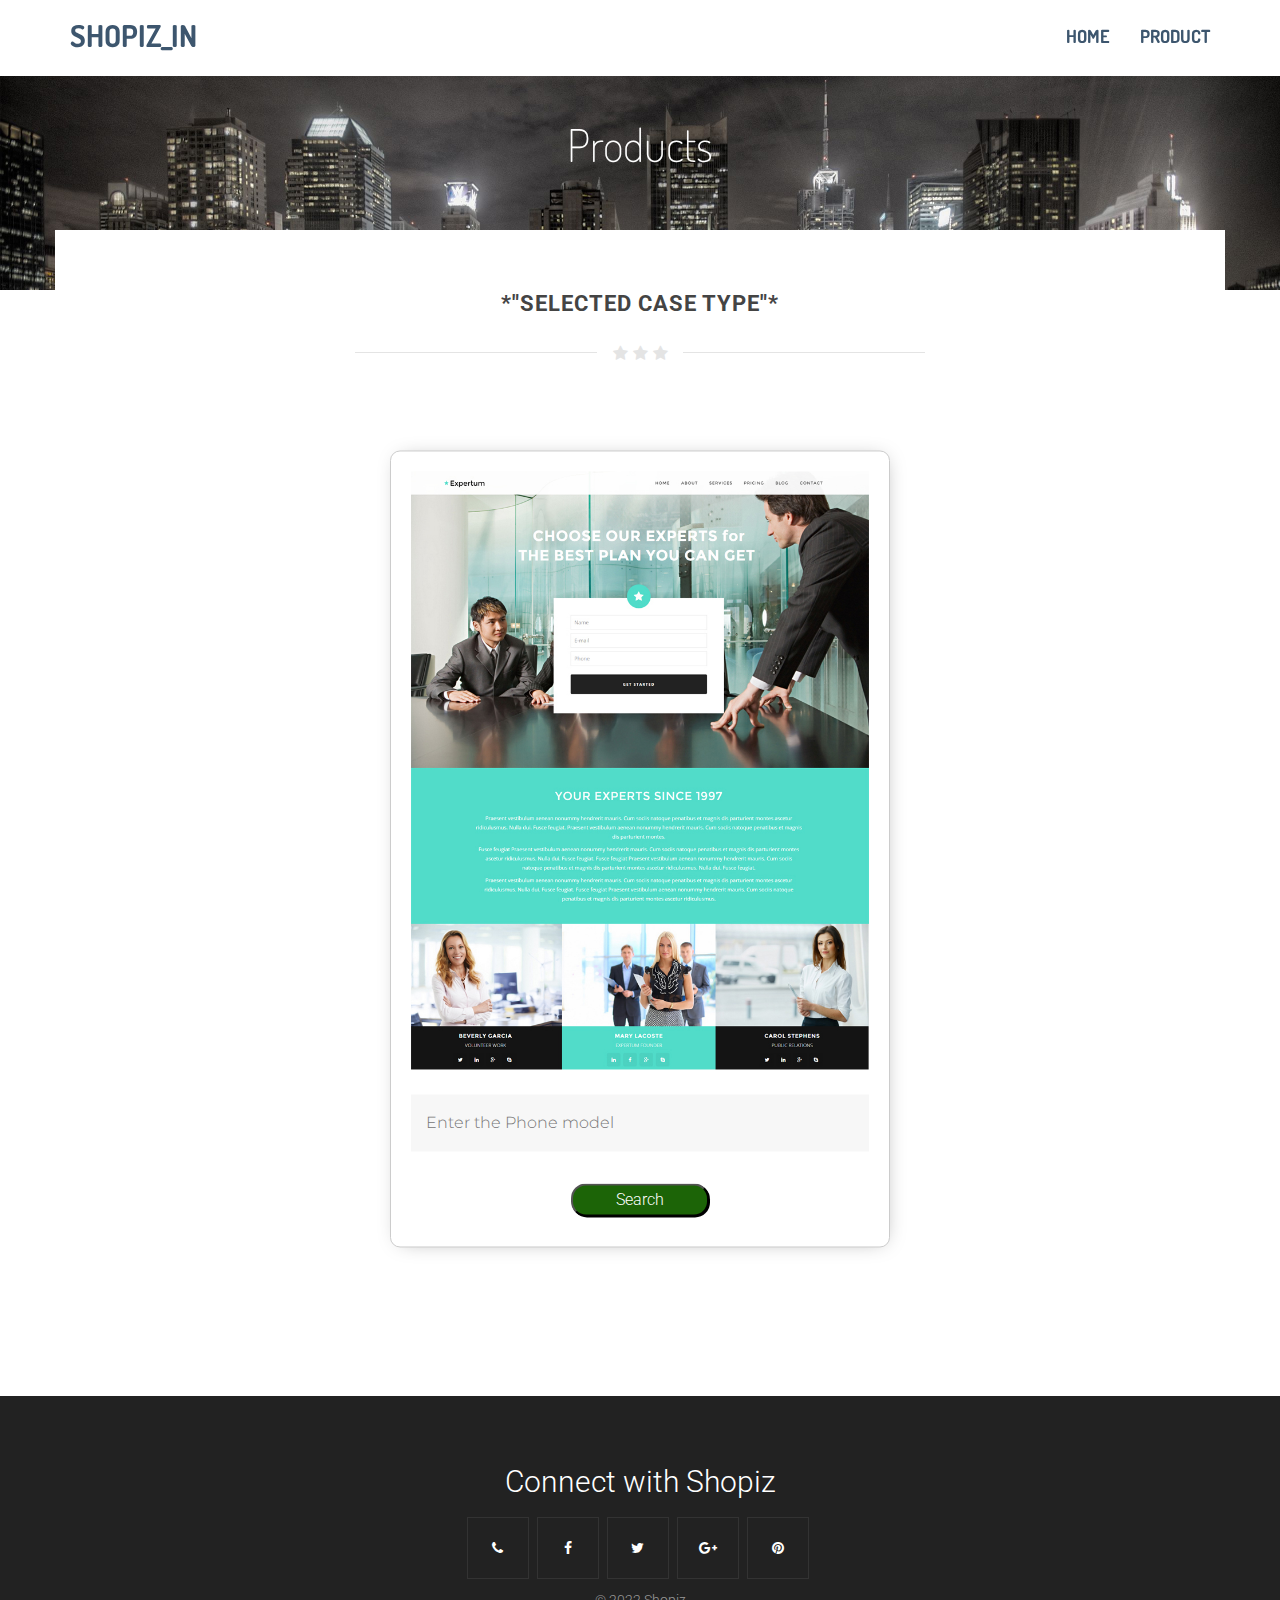
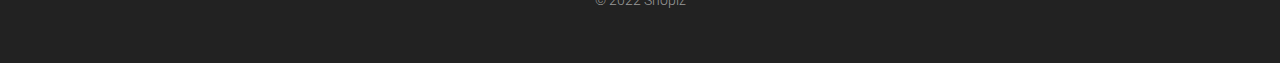
<file: searchProduct.html>
<!DOCTYPE html>
<html>
<head>
<meta charset="utf-8">
<meta name="viewport" content="width=device-width, initial-scale=1.0">
<meta name="generator" content="">
<link href="css/bootstrap.min.css" rel="stylesheet">
<link href="https://maxcdn.bootstrapcdn.com/font-awesome/4.6.3/css/font-awesome.min.css" rel="stylesheet">
<link href="css/RegFormStyle.css" rel="stylesheet">
<link href="css/style.css" rel="stylesheet">
<link href="https://fonts.googleapis.com/css?family=Dosis:200,300,400,500,600,700" rel="stylesheet">
<link href="https://fonts.googleapis.com/css?family=Roboto:200,300,400,500,600,700" rel="stylesheet">
</head>
<body>

<!-- HEADER =============================-->
<header class="item header margin-top-0">
<div class="wrapper">
	<nav role="navigation" class="navbar navbar-white navbar-embossed navbar-lg navbar-fixed-top">
	<div class="container">
		<div class="navbar-header">
			<button data-target="#navbar-collapse-02" data-toggle="collapse" class="navbar-toggle" type="button">
			<i class="fa fa-bars"></i>
			<span class="sr-only">Toggle navigation</span>
			</button>
			<a href="index.html" class="navbar-brand brand"> SHOPIZ_IN </a>
		</div>
		<div id="navbar-collapse-02" class="collapse navbar-collapse">
			<ul class="nav navbar-nav navbar-right">
				<li class="propClone"><a href="index.html">Home</a></li>
				<li class="propClone"><a href="products.html">Product</a></li>
			</ul>
		</div>
	</div>
	</nav>
	<div class="container">
		<div class="row">
			<div class="col-md-12 text-center">
				<div class="text-pageheader">
					<div class="subtext-image" data-scrollreveal="enter bottom over 1.7s after 0.0s">
						 Products
					</div>
				</div>
			</div>
		</div>
	</div>
</div>
</header>
<!-- CONTENT =============================-->
<section class="item content">
<div class="container toparea">
	<div class="underlined-title">
		<div class="editContent">
			<h1 class="text-center latestitems">*"Selected case type"*</h1>
		</div>
		<div class="wow-hr type_short">
			<span class="wow-hr-h">
			<i class="fa fa-star"></i>
			<i class="fa fa-star"></i>
			<i class="fa fa-star"></i>
			</span>
		</div>
	</div>
	<div class="row">
		<div class="col-lg-8 col-lg-offset-2">
        <div class="RegFormcontainer" style="
				margin-top: 100px;">
          <img src="images/product1.jpg" class="case_image" alt="">
					<input type="text" name="casename" id='com' class="search_box" value="" placeholder="Enter the Phone model">
					<ul class="list"></ul>
					<button type="button" id="search-button">Search</button>
					<div id="res-box">
					</div>
				</div>

		</div>
	</div>
</div>
</section>
<!-- FOOTER =============================-->
<div class="footer text-center">
	<div class="container">
		<div class="row">
			<p class="footernote">
				 Connect with Shopiz
			</p>
			<ul class="social-iconsfooter">
				<li><a href="#"><i class="fa fa-phone"></i></a></li>
				<li><a href="#"><i class="fa fa-facebook"></i></a></li>
				<li><a href="#"><i class="fa fa-twitter"></i></a></li>
				<li><a href="#"><i class="fa fa-google-plus"></i></a></li>
				<li><a href="#"><i class="fa fa-pinterest"></i></a></li>
			</ul>
			<p>
				 &copy; 2022 Shopiz</p>
		</div>
	</div>
</div>

<!-- SCRIPTS =============================-->
<script src="js/jquery-.js"></script>
<script src="js/bootstrap.min.js"></script>
<script src="js/anim.js"></script>
<script>
//----HOVER CAPTION---//
jQuery(document).ready(function ($) {
	$('.fadeshop').hover(
		function(){
			$(this).find('.captionshop').fadeIn(150);
		},
		function(){
			$(this).find('.captionshop').fadeOut(150);
		}
	);
});
</script>
<script>
	document.getElementById("search-button").addEventListener("click", fun);
	 function fun(){
		 document.getElementById("res-box").style.display='block';
		 let num = Math.floor(Math.random() * 10);
		 console.log(num);
		 if (num%2 == 0){
  		 document.getElementById("res-box").innerHTML="Yes";
			 document.getElementById("res-box").style.backgroundColor = "green";
			 document.getElementById("res-box").style.color = "white";
		 }
		 else{
			 document.getElementById("res-box").innerHTML="No";
			 document.getElementById("res-box").style.backgroundColor = "red";
			 document.getElementById("res-box").style.color = "white";
		 }
	 }
</script>
<script>
	var availableTags = [
		"ActionScript",
		"AppleScript",
		"Asp",
		"BASIC",
		"C",
		"C++",
		"Clojure",
		"COBOL",
		"ColdFusion",
		"Erlang",
		"Fortran",
		"Groovy",
		"Haskell",
		"Java",
		"JavaScript",
		"Lisp",
		"Perl",
		"PHP",
		"Python",
		"Ruby",
		"Scala",
		"Scheme"
	];
	var sortedNames = availableTags.sort();
	let input = document.getElementById('com');
	input.addEventListener("keyup", (e) => {
  //loop through above array
  //Initially remove all elements ( so if user erases a letter or adds new letter then clean previous outputs)
  removeElements();
  for (let i of sortedNames) {
    //convert input to lowercase and compare with each string
    if (
      i.toLowerCase().startsWith(input.value.toLowerCase()) &&
      input.value != ""
    ) {
      //create li element
      let listItem = document.createElement("li");
      //One common class name
      listItem.classList.add("list-items");
      listItem.style.cursor = "pointer";
      listItem.setAttribute("onclick", "displayNames('" + i + "')");
      //Display matched part in bold
      let word = "<b>" + i.substr(0, input.value.length) + "</b>";
      word += i.substr(input.value.length);
      //display the value in array
      listItem.innerHTML = word;
      document.querySelector(".list").appendChild(listItem);
    }
  }
});
function displayNames(value) {
  input.value = value;
  removeElements();
}
function removeElements() {
  //clear all the item
  let items = document.querySelectorAll(".list-items");
  items.forEach((item) => {
    item.remove();
  });
}
</script>
</body>
</html>
</file>
<file: css/style.css>
/*
Scorilo 1.0.1 - HTML Template by WowThemes.net
Visit: https://www.wowthemes.net
================================================== */
body {
	font-family:Roboto;
	font-weight:300;
	font-size:16px;
	color:#777;
	line-height:1.7;
}
h1,h2,h3,h4,h5,h6 {
	font-family:Roboto;
	font-weight:700;
}
.unstyle ul li,.unstyle ol li,ul.unstyle li,ol.unstyle li {
	list-style:none;
	line-height:inherit;
}
.text-left {
	text-align:left !Important;
}
a:hover {
	text-decoration:none;
}
.content-block {
	padding:50px 0;
	margin-top:50px;
}
.navbar-lg {
	min-height:76px;
}
.navbar-lg .navbar-brand {
	line-height:1;
	padding-top:20px;
	padding-bottom:26px;
	font-size:30px;
}
.navbar-toggle:before {
	background-image:url(../images/menu.png);
	background-repeat:no-repeat;
}
header .navbar-white a {
	color:#3D566E;
	font-weight:700;
}
.item.content,.item.portfolio,.item.team,.item.pricing,.item.contact {
	padding-top:40px;
	padding-bottom:0px;
}
.padding-top-100 {
	padding-top:180px !important;
}
.padding-bottom-40 {
	padding-bottom:40px !important;
}
header .navbar-white {
	background:#fff;
	box-shadow:0px 3px 2px 0px rgba(50,50,50,0.1);
}
.item.header {
	background-image:url(../images/homeimg.jpg);
	background-repeat:no-repeat;
	background-position:0% top;
	background-size:cover;
	background-attachment:scroll;
	background-color:rgba(0,0,0,0);
}
.navbar-nav,.navbar>.container .navbar-brand {
	font-family:Dosis;
	text-transform:uppercase;
}
	.text-homeimage {
	text-align:center;
	color:#fff;
	z-index:2;
	position:relative;
	font-size:75px;
	line-height:90px;
	text-transform:uppercase;
	padding-top:190px;
	padding-bottom:190px;
	font-weight:700;
	font-family:Dosis;
}
.text-pageheader {
	 text-align:center;
	color:#fff;
	z-index:2;
	position:relative;
	font-size:45px;
	line-height:90px;
	text-transform:uppercase;
	padding-top:100px;
	padding-bottom:100px;
	font-weight:700;
	font-family:Dosis;
}
.subtext-image {
	text-transform:none;
	font-weight:100 !Important;
}
.toparea {
	background:#fff;
	margin-top:-100px;
	padding-top:30px;
}
.numbertext {
	font-weight:700;
	font-size:20px;
	line-height:38px;
	color:#444;
	text-transform:uppercase;
	display:block;
	margin-bottom:10px;
}
.numberstep {
	background-color:#00bba7;
	border-radius:50%;
	color:#fff;
	margin-right:4px;
	text-align:center;
	height:60px;
	width:60px;
	line-height:60px;
	display:inline-block;
	font-size:25px;
	font-weight:700;
	margin-top:20px;
}
h1.latestitems {
	font-size:22px;
	line-height:28px;
	color:#444;
	text-transform:uppercase;
	letter-spacing:1px;
	margin-top:0;
}
.wow-hr {
	position:relative;
	font-size:0;
	text-align:center;
	height:24px;
	margin:auto;
	margin-top:2%;
	margin-bottom:3%;
	width:50%;
	padding:2px 0;
	overflow:hidden;
	clear:both;
}
.wow-hr-h:before {
	left:-13px;
	margin-left:-50%;
	background:#f7f7f7;
}
.wow-hr-h:after {
	left:13px;
	margin-right:-50%;
}
.wow-hr-h:before,.wow-hr-h:after {
	display:inline-block;
	content:"";
	height:1px;
	width:50%;
	margin-top:9px;
	vertical-align:top;
	position:relative;
	background-color:#e4e4e4;
}
.wow-hr-h i {
	font-size:16px;
	line-height:20px;
	height:20px;
	width:20px;
	vertical-align:top;
	text-align:center;
	color:#e4e4e4;
}
.paddingtop0 {
	padding-top:0 !Important;
}
.paddingbottom20 {
	padding-bottom:20px !Important;
}
.homebrowseitems {
	text-decoration:none;
	background-color:#00bba7;
	font-weight:700;
	font-size:20px;
	border:0;
	padding:13px 39px;
	letter-spacing:1px;
	margin-top:-20px;
	display:inline-block;
	color:#fff;
	margin-bottom:0px;
}
.homebrowseitemsicon {
	color:#fff;
	display:inline-block;
	padding:13px 20px;
	margin-top:-13px;
	margin-bottom:-13px;
	margin-right:-39px;
	margin-left:15px;
	background:rgba(0,0,0,0.2);
}
a.homebrowseitems:hover {
	color:#fff;
	opacity: 0.8;
}
/*==============================================* SHOP *===============================================*/
img {
	max-width: 100%;
}
/*Product Box*/
.maxproduct {
	max-height:300px;
	overflow:hidden;
	display:inline-block;
}
.productbox {
	background:#fff;
	padding:13px;
	border:1px solid #e4e4e4;
	margin-bottom:30px;
}
.latest-items .productbox {
	margin-bottom:30px;
}
.productbox h1 {
	display:block;
	font-size:17px;
	text-transform:uppercase;
	margin-top:15px;
	border-bottom:double medium #eee;
	padding-bottom:15px;
	margin-bottom:10px;
	font-weight:500;
	color:#333;
}
.product-details {
	padding:6px 0 0 0;
	text-align:center;
	color:#444;
}
.productbox .price {
	font-weight:400;
}
.shopsection .productbox {
	margin-bottom:30px;
}
.captionshop {
	display:none;
	position:absolute;
	top:0;
	left:0;
	background-color:#00bba7;
	width:100%;
	height:100%;
}
.captionshop h3,.captionshop p {
	color:#fff;
	margin:20px;
}
.captionshop h3 {
	margin:30px 20px 10px;
}
.captionshop p {
	font-size:15px;
	margin:0 20px 15px;
}
.captionshop a.learn-more {
	padding:8px 12px;
	background:transparent;
	color:#fff;
	font-weight:bold;
	text-decoration:none;
	border:1px solid;
	display:inline-block;
	min-width:120px;
	text-transform:uppercase;
	font-size:16px;
}
.captionshop a.learn-more.detailslearn {
	margin-left:-1px;
}
.captionshop a.learn-more:hover {
	background:#fff;
	color:#00bba7;
	display:inline-block;
	border:1px solid #fff;
}
.fadeshop {
	position:relative;
	 max-height:300px;
}
.properties-box {
	padding:20px 20px 15px 20px;
	border:1px solid #e4e4e4;
	margin-top:25px;
	clear:both;
	float:none;
	line-height:1.7;
}
.slide-text {
	position:relative;
	color:#666;
	overflow:hidden;
	text-align:center;
	font-size:22px;
	font-weight:300;
	line-height:35px;
	max-width:75%;
	margin:0px auto;
	margin-top:0px;
}
.edd-submit.button {
	font-size:20px;
	border:0px;
	padding:7px 20px;
	text-decoration:none;
	color:#444;
	text-align:center;
	font-weight:400;
	background:#fff;
	text-transform:uppercase;
	border-radius:0;
	border-bottom:5px solid rgba(0,0,0,0.1);
	background-color:#00bba7;
	color:#fff;
}
.edd-submit.button,.edd-submit.button:visited {
	background-color:#00bba7;
	color:#fff;
	border-bottom:5px solid rgba(0,0,0,0.1);
}
.edd-submit.button:hover {
	opacity:0.8;
}
.rightarea-price .edd-submit.button {
	font-size:25px;
	padding:14px 25px;
	text-decoration:none;
	color:#fff;
	text-align:center;
	font-weight:400;
	border-bottom:5px solid rgba(0,0,0,0.1);
	text-transform:uppercase;
	border-radius:0;
}
.rightarea-price .edd_purchase_submit_wrapper a.edd-add-to-cart.edd-has-js,.rightarea-price .edd-submit.button {
	display:block;
}
.edd-submit.button.active,.edd-submit.button:focus,.edd-submit.button:hover {
	color:#fff;
}
#edd-purchase-button,.edd-submit,input[type=submit].edd-submit {
	background-color:#00bba7;
	color:#fff;
	border:0;
	border-radius:0;
	border-bottom:5px solid rgba(0,0,0,0.1);
	font-size:17px;
	font-weight:700;
}
#edd_checkout_cart a.edd-cart-saving-button,th input[type=submit].edd-submit {
	text-decoration:none;
	padding:4px 10px;
	text-transform:none;
	font-size:14px;
	background:#fff;
	color:#444;
	border:1px solid #eee;
	font-weight:500;
}
#edd_checkout_cart input.edd-item-quantity {
	padding-left:10px;
}
.edd-cart-added-alert {
	border:2px solid green;
	padding:7px 10px;
	margin-bottom:30px;
	float:right;
	display:inline;
	margin-left:20px;
}
.btn-buynow {
	font-size:25px;
	padding:14px 25px;
	text-decoration:none;
	color:#fff;
	text-align:center;
	font-weight:400;
	border-bottom:5px solid rgba(0,0,0,0.1);
	text-transform:uppercase;
	border-radius:0;
	display:block;
	background:#33c9b9;
}
.rightarea-price .edd-cart-ajax-alert {
	display:inline;
}
.rightarea-price .edd-cart-added-alert {
	border:2px solid green;
	padding:16px 10px;
	top:2px;
	position:absolute;
	margin-left:20px;
	clear:both;
	float:none;
	margin-bottom:0px;
}
.rightarea-price .edd_download_purchase_form {
	margin-bottom:0;
}
.rightarea-price .edd_go_to_checkout {
	clear:both;
	float:none;
	margin-bottom:0px;
}
.rightarea-price .edd-submit.button {
	display:block;
	clear:both;
	float:none;
	margin-bottom:0px;
}
.edd_empty_cart {
	padding:20px;
	display:block;
	background-color:#fcf8e3;
	border:#faebcc 1px solid;
	color:#8a6d3b;
	text-align:center;
	margin-bottom:200px;
}
.headercart {
	color:#fff;
	font-size:21px;
	display:block;
	padding-top:45px;
	font-weight:300;
	letter-spacing:1px;
	z-index:2;
	position:relative;
}
.headercart a {
	z-index:2;
	position:relative;
	color:#fff;
}
.filtertagscats a {
	color:#999;
	border:1px solid #ccc;
	padding:5px 10px;
	margin-right:10px;
	margin-bottom:13px;
	display:inline-block;
	text-transform:uppercase;
	font-size:13px !Important;
}
table#edd_purchase_receipt td,table#edd_purchase_receipt th,table#edd_purchase_receipt_products td,table#edd_purchase_receipt_products th {
	text-align:left;
	border:1px solid #eee;
	padding:10px;
}
#edd_checkout_cart {
	text-align:left;
	width:100%;
	border:none;
	margin:0 0 21px;
	table-layout:auto;
}
#edd_checkout_cart .edd_cart_header_row th {
	background:#fafafa;
	padding:1.387em;
}
#edd_checkout_cart td,#edd_checkout_cart th {
	text-align:left;
	border:1px solid #eee;
	color:#666;
	padding:.5em 1.387em;
}
#edd_checkout_form_wrap fieldset {
	border:1px solid #eee;
	padding:1.387em;
	margin:0 0 21px;
}
legend {
	display:inline-block !Important;
}
#edd_checkout_form_wrap label {
	font-weight:700;
	display:block;
	position:relative;
	line-height:100%;
	font-size:95%;
	margin:0 0 5px;
}
#edd_checkout_form_wrap input[type=text],#edd_checkout_form_wrap input[type=email],#edd_checkout_form_wrap input[type=password],#edd_checkout_form_wrap input[type=tel],#edd_checkout_form_wrap textarea {
	padding:4px 6px;
}
#edd_checkout_form_wrap input.edd-input,#edd_checkout_form_wrap textarea.edd-input {
	display:inline-block;
	width:100%;
	border:1px solid #eee;
}
.myaccountsection legend {
	-webkit-padding-start:0;
	text-transform:uppercase;
	margin-bottom:20px;
	font-weight:700;
	display:block;
}
.myaccountsection #edd_login_form {
	margin-top:20px;
}
.myaccountsection #edd_login_form input,.myaccountsection #edd_login_form select {
	margin-bottom:0;
	margin-left:10px;
}
.myaccountsection #edd_login_form input[type="submit"] {
	margin-left:0px;
}
.myaccountsection input,.myaccountsection select {
	margin-bottom:20px;
	padding:7px 5px;
}
.myaccountsection input[type="submit"] {
	background:#333;
	padding:7px 20px;
	color:#fff;
	border:0px;
	margin-left: 0px;
}
/* WOW Fancy Box 3================================================== */
.infoarea .maintitle,.maintitle {
	font-size:22px;
	line-height:28px;
	color:#444;
	text-transform:uppercase;
	margin-bottom:40px;
	letter-spacing:1px;
}
.infoareaicon {
	font-size:40px;
	position:absolute;
	top:-18px;
	left:43%;
	background:#fff;
	padding-left:10px;
	padding-right:10px;
	color:#00bba7;
}
.infoareawrap {
	border:1px solid #eee;
	padding:20px;
}
.infoareawrap h1.subtitle {
	margin-top:20px;
	color:#444;
	text-transform:uppercase;
	font-size:16px;
	letter-spacing:1px;
	margin-bottom: 15px;
}
/* the text box */
.slide-text {
	position:relative;
	color:#666;
	overflow:hidden;
	text-align:center;
	font-size:22px;
	font-weight:300;
	line-height:35px;
	max-width:75%;
	margin:0px auto;
}
.slide-text img {
	border-radius:50%;
	max-width:100px;
	margin:20px 0;
}
.slide-text p {
	margin-top:0px;
	font-size:19px;
}
.slide-text a p {
	color:#666;
}
.slide-text h2 {
	font-style:normal;
	font-size:24px;
	line-height:28px;
	color:#444;
	text-transform:uppercase;
	letter-spacing:1px;
	margin-bottom:15px;
	margin-top:0;
}
.callactiontitle {
	font-size:25px;
	font-weight:300;
	color:#fff;
}
.callactionbutton {
	border:1px solid;
	padding:10px 20px;
	margin-left:30px;
}
.footer ul.social-iconsfooter li {
	display:inline-block;
	float:none;
	position:relative;
	background:transparent;
	margin-right:5px;
	border:1px solid #333;
}
.footer ul.social-iconsfooter li a {
	color:#fff;
	width:60px;
	height:60px;
	line-height:60px;
	display:inline-block;
}
.footer {
	background:#222;
	color:#999;
	font-size:14px;
	padding:60px 0 40px 0;
	margin-top:0px;
}
ul,ol {
	-moz-padding-start:0px;
	-webkit-padding-start:0px;
	-khtml-padding-start:0px;
	-o-padding-start:0px;
	padding-start:0px;
	padding-left:0px;
}
.footernote {
	font-size:30px;
	color:#fff;
}
.footer a {
	color:#00bba7;
}
#contactform input,#contactform textarea {
	border:0px;
	border:1px solid #eee;
	width:100%;
	background-color:transparent;
	padding:14px 10px;
	margin-bottom:20px;
	border-radius:0;
	font-size:14px;
}
#contactform .btn {
	background:#333;
	color:#fff;
	border:1px solid #333;
	font-size:16px;
	font-weight:700;
	text-transform:uppercase;
}
.done {
	display:none;
}
.error input,input.error,.error textarea,textarea.error {
	background-color:#ffffff;
	border-bottom:2px solid orangered !Important;
	transition:border linear 0.2s,box-shadow linear 0.2s;
}
.RegFormcontainer{
	position: relative;
	margin-top: 100px;
}
.case_image{
	position: relative;
	margin-bottom: 20px;
	width: 100%;
}

#res-box{
	text-align: center;
	position: relative;
	left: 25%;
	font-size: 30px;
	width: 50%;
	height: 50px;
	border: 1px solid black;
	display: none;
}


#search-button{
	color: white;
	position: relative;
	left: 35%;
	margin-bottom: 10px;
	width: 30%;
	background-color: #1c6407;
	border-radius: 15px;
	box-shadow: 1px 1px black;
	font-family:Roboto;
}


#search-button:hover{
	background-color: green;
	color: #fff;

}


.list{
	list-style-type: none;
}

.list li:hover{
	background-color: #353935;
	color:rgba(255, 0, 0, 0.5);
}

@media (min-width:768px) {
	.navbar-lg .navbar-nav>li>a {
		padding-top:26px;
		padding-bottom:26px;
		 font-size:18px;
	}
	.navbar-lg .navbar-nav>li>a:hover,.navbar-lg .navbar-nav>li>a:active {
		background:#fff;
		color: #00bba7;
	}
}
</file>
<file: css/RegFormStyle.css>
@import url('https://fonts.googleapis.com/css?family=Montserrat:400,500&display=swap');

.RegFormcontainer {
    padding: 20px;
	margin-bottom: 100px;
    width:500px;
    position: relative;
	top: 350px;
    left: 50%;
    transform: translate(-50%, -50%);
    border:1px solid #ccc;
    border-radius:10px;
    background:white;
  -webkit-box-shadow: 2px 1px 21px -9px rgba(0,0,0,0.38);
  -moz-box-shadow: 2px 1px 21px -9px rgba(0,0,0,0.38);
  box-shadow: 2px 1px 21px -9px rgba(0,0,0,0.38);
  }

/* Full-width input fields */
input[type=text], input[type=number]{
  width: 100%;
  padding: 15px;
  margin: 5px 0 22px 0;
  display: inline-block;
  border: none;
  background: #f7f7f7;
	font-family: Montserrat,Arial, Helvetica, sans-serif;
}


input[type=text]:focus, input[type=number]:focus{
  background-color: #ddd;
  outline: none;
}


.RegFormbutton {
  background-color: #0eb7f4;
  color: white;
  padding: 14px 20px;
  margin: 8px 0;
  border: none;
  cursor: pointer;
  width: 100%;
  opacity: 0.9;
	font-size:16px;
	font-family: Montserrat,Arial, Helvetica, sans-serif;
	border-radius:10px;
}

.RegFormbutton:hover {
  opacity:1;
}


/* Change styles for signup button on extra small screens */
@media screen and (max-width: 300px) {
  .signupbtn {
     width: 100%;
  }
	.selector{
		width: 90%;
	}
}



:root{
    --white:#fff;
    --smoke-white:#f1f3f5;
    --blue:#4169e1;
}
.radiocontainer{
		margin: 25px;
    position:relative;
    width:100%;
    height:100%;
    display:flex;
    justify-content:center;
    align-items:center;
}
.radioselector{
    position:relative;
    width:60%;
    background-color:var(--smoke-white);
    height:80px;
    display:flex;
    justify-content:space-around;
    align-items:center;
    border-radius:9999px;
    box-shadow:0 0 16px rgba(0,0,0,.2);
}
.selecotr-item{
    position:relative;
    flex-basis:calc(70% / 3);
    height:100%;
    display:flex;
    justify-content:center;
    align-items:center;
}
.selector-item_radio{
    appearance:none;
    display:none;
}
.selector-item_label{
    position:relative;
    height:80%;
    width:100%;
    text-align:center;
    border-radius:9999px;
    line-height:400%;
    font-weight:900;
    transition-duration:.5s;
    transition-property:transform, color, box-shadow;
    transform:none;
}
.selector-item_radio:checked + .selector-item_label{
    background-color:var(--blue);
    color:var(--white);
    box-shadow:0 0 4px rgba(0,0,0,.5),0 2px 4px rgba(0,0,0,.5);
    transform:translateY(-2px);
}


.file-input {
  display: inline-block;
  text-align: left;
  background: #fff;
  padding: 16px;
  width: 450px;
  position: relative;
  border-radius: 3px;
}

.file-input > [type='file'] {
  position: absolute;
  top: 0;
  left: 0;
  width: 100%;
  height: 100%;
  opacity: 0;
  z-index: 10;
  cursor: pointer;
}

.file-input > .button {
  display: inline-block;
  cursor: pointer;
  background: #eee;
  padding: 8px 16px;
  border-radius: 2px;
  margin-right: 8px;
}

.file-input:hover > .button {
  background: dodgerblue;
  color: white;
}

.file-input > .label {
  color: #333;
  white-space: nowrap;
  opacity: .3;
}

.file-input.-chosen > .label {
  opacity: 1;
}
</file>
<file: css/listStyle.css>
table {
	width: 750px;
	border-collapse: collapse;
	margin:50px auto;
	}

/* Zebra striping */
tr:nth-of-type(odd) {
	background: #eee;
	}

.caseactions{
  border: 1px solid black;
  padding: 0 10px;
}



th {
	background: #3498db;
	color: white;
	font-weight: bold;
	}

td, th {
	padding: 10px;
	border: 1px solid #ccc;
	text-align: left;
	font-size: 18px;
	}

/*
Max width before this PARTICULAR table gets nasty
This query will take effect for any screen smaller than 760px
and also iPads specifically.
*/
@media
only screen and (max-width: 760px),
(min-device-width: 768px) and (max-device-width: 1024px)  {

	table {
	  	width: 100%;
	}

	/* Force table to not be like tables anymore */
	table, thead, tbody, th, td, tr {
		display: block;
	}

	/* Hide table headers (but not display: none;, for accessibility) */
	thead tr {
		position: absolute;
		top: -9999px;
		left: -9999px;
	}

	tr { border: 1px solid #ccc; }

	td {
		/* Behave  like a "row" */
		border: none;
		border-bottom: 1px solid #eee;
		position: relative;
		padding-left: 50%;
	}

	td:before {
		/* Now like a table header */
		position: absolute;
		/* Top/left values mimic padding */
		top: 6px;
		left: 6px;
		width: 45%;
		padding-right: 10px;
		white-space: nowrap;
		/* Label the data */
		content: attr(data-column);

		color: #000;
		font-weight: bold;
	}

}
</file>
<file: css/formstyle.css>
@import url('https://fonts.googleapis.com/css?family=Poppins');

.formlinks {
  color: #92badd;
  display:inline-block;
  text-decoration: none;
  font-weight: 400;
}

/* STRUCTURE */

.formwrapper {
  display: flex;
  align-items: center;
  flex-direction: column;
  justify-content: center;
  width: 100%;
  min-height: 100%;
  padding: 20px;
}

#formContent {
  -webkit-border-radius: 10px 10px 10px 10px;
  border-radius: 10px 10px 10px 10px;
  background: #fff;
  padding: 30px;
  width: 90%;
  max-width: 450px;
  position: relative;
  padding: 0px;
  -webkit-box-shadow: 0 30px 60px 0 rgba(0,0,0,0.3);
  box-shadow: 0 30px 60px 0 rgba(0,0,0,0.3);
  text-align: center;
}

#formFooter {
  background-color: #f6f6f6;
  border-top: 1px solid #dce8f1;
  padding: 25px;
  text-align: center;
  -webkit-border-radius: 0 0 10px 10px;
  border-radius: 0 0 10px 10px;
}



/* TABS */

h2.active {
  color: #0d0d0d;
  border-bottom: 2px solid #5fbae9;
}



/* FORM TYPOGRAPHY*/

input[type=button], input[type=submit], input[type=reset]  {
  background-color: #56baed;
  border: none;
  color: white;
  padding: 15px 80px;
  text-align: center;
  text-decoration: none;
  display: inline-block;
  text-transform: uppercase;
  font-size: 13px;
  -webkit-box-shadow: 0 10px 30px 0 rgba(95,186,233,0.4);
  box-shadow: 0 10px 30px 0 rgba(95,186,233,0.4);
  -webkit-border-radius: 5px 5px 5px 5px;
  border-radius: 5px 5px 5px 5px;
  margin: 5px 20px 40px 20px;
  -webkit-transition: all 0.3s ease-in-out;
  -moz-transition: all 0.3s ease-in-out;
  -ms-transition: all 0.3s ease-in-out;
  -o-transition: all 0.3s ease-in-out;
  transition: all 0.3s ease-in-out;
}

input[type=button]:hover, input[type=submit]:hover, input[type=reset]:hover  {
  background-color: #39ace7;
}

input[type=button]:active, input[type=submit]:active, input[type=reset]:active  {
  -moz-transform: scale(0.95);
  -webkit-transform: scale(0.95);
  -o-transform: scale(0.95);
  -ms-transform: scale(0.95);
  transform: scale(0.95);
}

input[type=text] {
  background-color: #f6f6f6;
  border: none;
  color: #0d0d0d;
  padding: 15px 32px;
  text-align: center;
  text-decoration: none;
  display: inline-block;
  font-size: 16px;
  margin: 5px;
  width: 85%;
  border: 2px solid #f6f6f6;
  -webkit-transition: all 0.5s ease-in-out;
  -moz-transition: all 0.5s ease-in-out;
  -ms-transition: all 0.5s ease-in-out;
  -o-transition: all 0.5s ease-in-out;
  transition: all 0.5s ease-in-out;
  -webkit-border-radius: 5px 5px 5px 5px;
  border-radius: 5px 5px 5px 5px;
}

input[type=text]:focus {
  background-color: #fff;
  border-bottom: 2px solid #5fbae9;
}

input[type=text]:placeholder {
  color: #cccccc;
}



/* ANIMATIONS */

/* Simple CSS3 Fade-in-down Animation */
.formfadeInDown {
  -webkit-animation-name: fadeInDown;
  animation-name: fadeInDown;
  -webkit-animation-duration: 1s;
  animation-duration: 1s;
  -webkit-animation-fill-mode: both;
  animation-fill-mode: both;
}

@-webkit-keyframes formfadeInDown {
  0% {
    opacity: 0;
    -webkit-transform: translate3d(0, -100%, 0);
    transform: translate3d(0, -100%, 0);
  }
  100% {
    opacity: 1;
    -webkit-transform: none;
    transform: none;
  }
}

@keyframes formfadeInDown {
  0% {
    opacity: 0;
    -webkit-transform: translate3d(0, -100%, 0);
    transform: translate3d(0, -100%, 0);
  }
  100% {
    opacity: 1;
    -webkit-transform: none;
    transform: none;
  }
}

/* Simple CSS3 Fade-in Animation */
@-webkit-keyframes fadeIn { from { opacity:0; } to { opacity:1; } }
@-moz-keyframes fadeIn { from { opacity:0; } to { opacity:1; } }
@keyframes fadeIn { from { opacity:0; } to { opacity:1; } }

.fadeIn {
  opacity:0;
  -webkit-animation:fadeIn ease-in 1;
  -moz-animation:fadeIn ease-in 1;
  animation:fadeIn ease-in 1;

  -webkit-animation-fill-mode:forwards;
  -moz-animation-fill-mode:forwards;
  animation-fill-mode:forwards;

  -webkit-animation-duration:1s;
  -moz-animation-duration:1s;
  animation-duration:1s;
}

.fadeIn.formfirst {
  -webkit-animation-delay: 0.4s;
  -moz-animation-delay: 0.4s;
  animation-delay: 0.4s;
}

.fadeIn.second {
  -webkit-animation-delay: 0.6s;
  -moz-animation-delay: 0.6s;
  animation-delay: 0.6s;
}

.fadeIn.third {
  -webkit-animation-delay: 0.8s;
  -moz-animation-delay: 0.8s;
  animation-delay: 0.8s;
}

.fadeIn.fourth {
  -webkit-animation-delay: 1s;
  -moz-animation-delay: 1s;
  animation-delay: 1s;
}

/* Simple CSS3 Fade-in Animation */
.underlineHover:after {
  display: block;
  left: 0;
  bottom: -10px;
  width: 0;
  height: 2px;
  background-color: #56baed;
  content: "";
  transition: width 0.2s;
}

.underlineHover:hover {
  color: #0d0d0d;
}

.underlineHover:hover:after{
  width: 100%;
}



/* OTHERS */

*:focus {
    outline: none;
}

#icon {
  width:60%;
}

* {
  box-sizing: border-box;
}
</file>
